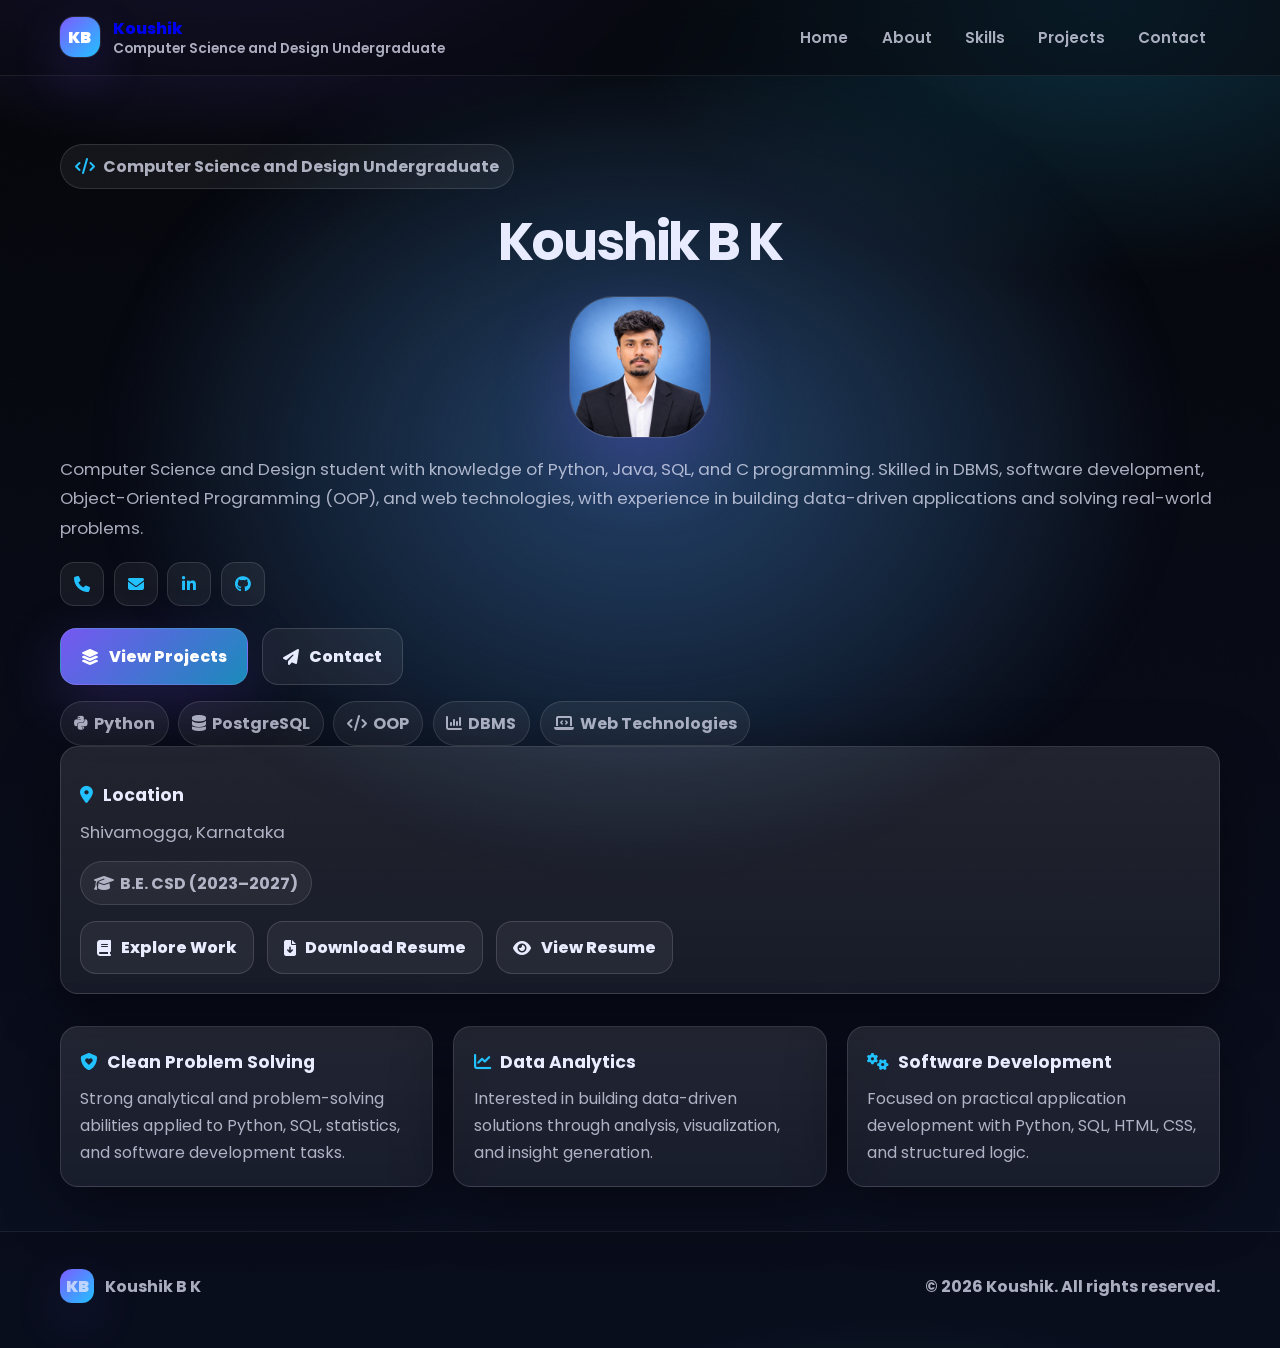
<file: index.html>
<!doctype html>
<html lang="en">
  <head>
    <meta charset="UTF-8" />
    <meta name="viewport" content="width=device-width, initial-scale=1.0" />
    <title>Koushik B K | Portfolio</title>
    <meta
      name="description"
      content="Koushik B K - Computer Science and Design undergraduate portfolio with projects, skills, and contact."
    />

    <!-- Font -->
    <link rel="preconnect" href="https://fonts.googleapis.com" />
    <link rel="preconnect" href="https://fonts.gstatic.com" crossorigin />
    <link href="https://fonts.googleapis.com/css2?family=Poppins:wght@300;400;500;600;700&display=swap" rel="stylesheet" />

    <!-- Icons -->
    <link
      rel="stylesheet"
      href="https://cdnjs.cloudflare.com/ajax/libs/font-awesome/6.5.0/css/all.min.css"
      referrerpolicy="no-referrer"
    />

    <link rel="stylesheet" href="./style.css" />
  </head>
  <body>
    <a class="skip-link" href="#content">Skip to content</a>

    <header class="site-header">
      <div class="container nav-inner">
        <a class="brand" href="./index.html" aria-label="Go to home">
          <span class="brand-mark" aria-hidden="true">KB</span>
          <span>
            <span class="brand-text">Koushik</span>
            <span class="brand-sub">Computer Science and Design Undergraduate</span>
          </span>
        </a>

        <button
          class="nav-toggle"
          type="button"
          aria-label="Toggle navigation"
          aria-controls="primary-nav"
          aria-expanded="false"
        >
          <span class="nav-toggle-bars" aria-hidden="true"></span>
        </button>

        <nav id="primary-nav" class="nav-links" aria-label="Primary navigation">
          <a class="nav-link" data-nav-link href="./index.html">Home</a>
          <a class="nav-link" data-nav-link href="./about.html">About</a>
          <a class="nav-link" data-nav-link href="./skills.html">Skills</a>
          <a class="nav-link" data-nav-link href="./projects.html">Projects</a>
          <a class="nav-link" data-nav-link href="./contact.html">Contact</a>
        </nav>
      </div>
    </header>

    <div class="page-transition" aria-hidden="true"></div>

    <main id="content">
      <!-- HOME SECTION -->
      <section class="container hero section" id="home">
        <div class="hero-copy">
          <div class="kicker reveal" data-reveal>
            <i class="fa-solid fa-code" aria-hidden="true"></i>
            Computer Science and Design Undergraduate
          </div>

          <h1 class="reveal" data-reveal style="text-align:center;">Koushik B K</h1>

          <div class="profile-pic reveal" data-reveal aria-hidden="true" style="width:140px; height:140px; margin: 1rem auto 1.1rem;">
            <img src="./profile.jpg" alt="Koushik B K" />
          </div>

          <p class="reveal" data-reveal>
            Computer Science and Design student with knowledge of Python, Java, SQL, and C programming. Skilled in DBMS, software development, Object-Oriented Programming (OOP), and web technologies, with experience in building data-driven applications and solving real-world problems.
          </p>

          <div class="icon-links reveal" data-reveal aria-label="Contact icons">
            <a class="icon-link" href="tel:+919902330552" aria-label="Phone">
              <i class="fa-solid fa-phone" aria-hidden="true"></i>
            </a>
            <a class="icon-link" href="mailto:koushikushi2005@gmail.com" aria-label="Email">
              <i class="fa-solid fa-envelope" aria-hidden="true"></i>
            </a>
            <a class="icon-link" href="https://www.linkedin.com/in/koushik-b-k-b436762b8/" target="_blank" rel="noreferrer" aria-label="LinkedIn">
              <i class="fa-brands fa-linkedin-in" aria-hidden="true"></i>
            </a>
            <a class="icon-link" href="https://github.com/koushikushi2005-sys" target="_blank" rel="noreferrer" aria-label="GitHub">
              <i class="fa-brands fa-github" aria-hidden="true"></i>
            </a>
          </div>

          <div class="hero-actions reveal" data-reveal>
            <a class="btn btn-primary" href="./projects.html" role="button">
              <i class="fa-solid fa-layer-group" aria-hidden="true"></i>
              View Projects
            </a>
            <a class="btn btn-ghost" href="./contact.html" role="button">
              <i class="fa-solid fa-paper-plane" aria-hidden="true"></i>
              Contact
            </a>
          </div>

          <div class="chips reveal" data-reveal aria-label="Highlights">
            <span class="chip"><i class="fa-brands fa-python" aria-hidden="true"></i>&nbsp; Python</span>
            <span class="chip"><i class="fa-solid fa-database" aria-hidden="true"></i>&nbsp; PostgreSQL</span>
            <span class="chip"><i class="fa-solid fa-code" aria-hidden="true"></i>&nbsp; OOP</span>
            <span class="chip"><i class="fa-solid fa-chart-column" aria-hidden="true"></i>&nbsp; DBMS</span>
            <span class="chip"><i class="fa-solid fa-laptop-code" aria-hidden="true"></i>&nbsp; Web Technologies</span>
          </div>
        </div>

        <aside class="profile reveal" data-reveal aria-label="Profile card">
          <div class="glass card">
            <div style="margin-top: 1rem;">
              <h3 style="margin:.2rem 0 .6rem; display:flex; align-items:center; gap:.6rem;">
                <i class="fa-solid fa-location-dot" aria-hidden="true"></i>
                Location
              </h3>
              <p>Shivamogga, Karnataka</p>

              <div class="chips" style="margin-top: .9rem;">
                <span class="chip"><i class="fa-solid fa-graduation-cap" aria-hidden="true"></i>&nbsp; B.E. CSD (2023–2027)</span>
              </div>

              <div style="margin-top: 1rem; display:flex; gap:.8rem; flex-wrap:wrap;">
                <a class="btn btn-ghost" href="./projects.html" role="button" style="padding:.8rem 1rem;">
                  <i class="fa-solid fa-book" aria-hidden="true"></i>
                  Explore Work
                </a>
                <a class="btn btn-ghost" href="./Koushik_updated Resume.pdf" download role="button" style="padding:.8rem 1rem;">
                  <i class="fa-solid fa-file-arrow-down" aria-hidden="true"></i>
                  Download Resume
                </a>
                <a class="btn btn-ghost" href="./Koushik_updated Resume.pdf" target="_blank" rel="noreferrer" role="button" style="padding:.8rem 1rem;">
                  <i class="fa-solid fa-eye" aria-hidden="true"></i>
                  View Resume
                </a>
              </div>
            </div>
          </div>
        </aside>
      </section>

      <section class="container section reveal" data-reveal>
        <div class="grid-3">
          <article class="glass card">
            <h3>
              <i class="fa-solid fa-shield-heart" aria-hidden="true"></i>
              Clean Problem Solving
            </h3>
            <p>Strong analytical and problem-solving abilities applied to Python, SQL, statistics, and software development tasks.</p>
          </article>

          <article class="glass card">
            <h3>
              <i class="fa-solid fa-chart-line" aria-hidden="true"></i>
              Data Analytics
            </h3>
            <p>Interested in building data-driven solutions through analysis, visualization, and insight generation.</p>
          </article>

          <article class="glass card">
            <h3>
              <i class="fa-solid fa-gears" aria-hidden="true"></i>
              Software Development
            </h3>
            <p>Focused on practical application development with Python, SQL, HTML, CSS, and structured logic.</p>
          </article>
        </div>
      </section>
    </main>

    <footer>
      <div class="container footer-inner">
        <div class="footer-brand">
          <span class="mini-mark" aria-hidden="true">KB</span>
          <span>Koushik B K</span>
        </div>
        <span>© <span id="year"></span> Koushik. All rights reserved.</span>
      </div>
    </footer>

    <div id="toast" class="toast" role="status" aria-live="polite"></div>
    <script src="./script.js"></script>
  </body>
</html>
</file>
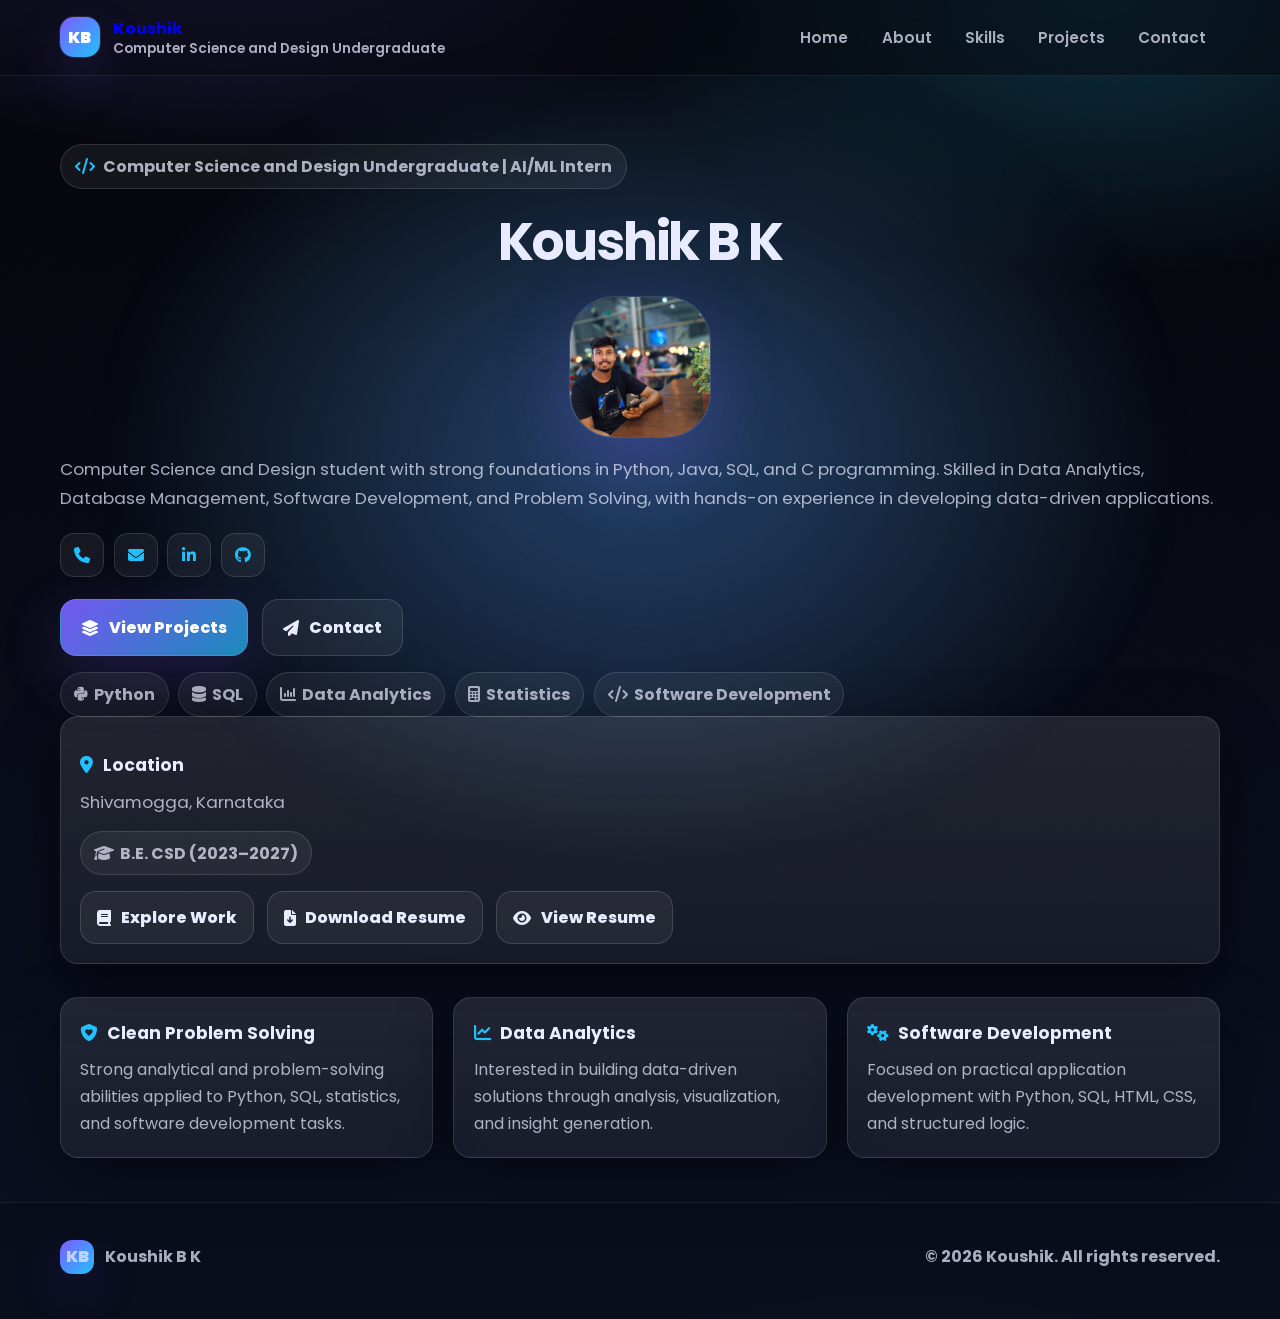
<file: new placement/index.html>
<!doctype html>
<html lang="en">
  <head>
    <meta charset="UTF-8" />
    <meta name="viewport" content="width=device-width, initial-scale=1.0" />
    <title>Koushik B K | Portfolio</title>
    <meta
      name="description"
      content="Koushik B K - Computer Science and Design undergraduate portfolio with projects, skills, and contact."
    />

    <!-- Font -->
    <link rel="preconnect" href="https://fonts.googleapis.com" />
    <link rel="preconnect" href="https://fonts.gstatic.com" crossorigin />
    <link href="https://fonts.googleapis.com/css2?family=Poppins:wght@300;400;500;600;700&display=swap" rel="stylesheet" />

    <!-- Icons -->
    <link
      rel="stylesheet"
      href="https://cdnjs.cloudflare.com/ajax/libs/font-awesome/6.5.0/css/all.min.css"
      referrerpolicy="no-referrer"
    />

    <link rel="stylesheet" href="./style.css" />
  </head>
  <body>
    <a class="skip-link" href="#content">Skip to content</a>

    <header class="site-header">
      <div class="container nav-inner">
        <a class="brand" href="./index.html" aria-label="Go to home">
          <span class="brand-mark" aria-hidden="true">KB</span>
          <span>
            <span class="brand-text">Koushik</span>
            <span class="brand-sub">Computer Science and Design Undergraduate</span>
          </span>
        </a>

        <button
          class="nav-toggle"
          type="button"
          aria-label="Toggle navigation"
          aria-controls="primary-nav"
          aria-expanded="false"
        >
          <span class="nav-toggle-bars" aria-hidden="true"></span>
        </button>

        <nav id="primary-nav" class="nav-links" aria-label="Primary navigation">
          <a class="nav-link" data-nav-link href="./index.html">Home</a>
          <a class="nav-link" data-nav-link href="./about.html">About</a>
          <a class="nav-link" data-nav-link href="./skills.html">Skills</a>
          <a class="nav-link" data-nav-link href="./projects.html">Projects</a>
          <a class="nav-link" data-nav-link href="./contact.html">Contact</a>
        </nav>
      </div>
    </header>

    <div class="page-transition" aria-hidden="true"></div>

    <main id="content">
      <!-- HOME SECTION -->
      <section class="container hero section" id="home">
        <div class="hero-copy">
          <div class="kicker reveal" data-reveal>
            <i class="fa-solid fa-code" aria-hidden="true"></i>
            Computer Science and Design Undergraduate | AI/ML Intern
          </div>

          <h1 class="reveal" data-reveal style="text-align:center;">Koushik B K</h1>

          <div class="profile-pic reveal" data-reveal aria-hidden="true" style="width:140px; height:140px; margin: 1rem auto 1.1rem;">
            <img src="./profile.jpg" alt="Koushik B K" />
          </div>

          <p class="reveal" data-reveal>
            Computer Science and Design student with strong foundations in Python, Java, SQL, and C programming. Skilled in Data Analytics, Database Management, Software Development, and Problem Solving, with hands-on experience in developing data-driven applications.
          </p>

          <div class="icon-links reveal" data-reveal aria-label="Contact icons">
            <a class="icon-link" href="tel:+919902330552" aria-label="Phone">
              <i class="fa-solid fa-phone" aria-hidden="true"></i>
            </a>
            <a class="icon-link" href="mailto:koushikushi2005@gmail.com" aria-label="Email">
              <i class="fa-solid fa-envelope" aria-hidden="true"></i>
            </a>
            <a class="icon-link" href="https://www.linkedin.com/in/koushik-b-k-b436762b8/" target="_blank" rel="noreferrer" aria-label="LinkedIn">
              <i class="fa-brands fa-linkedin-in" aria-hidden="true"></i>
            </a>
            <a class="icon-link" href="https://github.com/koushikushi2005-sys" target="_blank" rel="noreferrer" aria-label="GitHub">
              <i class="fa-brands fa-github" aria-hidden="true"></i>
            </a>
          </div>

          <div class="hero-actions reveal" data-reveal>
            <a class="btn btn-primary" href="./projects.html" role="button">
              <i class="fa-solid fa-layer-group" aria-hidden="true"></i>
              View Projects
            </a>
            <a class="btn btn-ghost" href="./contact.html" role="button">
              <i class="fa-solid fa-paper-plane" aria-hidden="true"></i>
              Contact
            </a>
          </div>

          <div class="chips reveal" data-reveal aria-label="Highlights">
            <span class="chip"><i class="fa-brands fa-python" aria-hidden="true"></i>&nbsp; Python</span>
            <span class="chip"><i class="fa-solid fa-database" aria-hidden="true"></i>&nbsp; SQL</span>
            <span class="chip"><i class="fa-solid fa-chart-column" aria-hidden="true"></i>&nbsp; Data Analytics</span>
            <span class="chip"><i class="fa-solid fa-calculator" aria-hidden="true"></i>&nbsp; Statistics</span>
            <span class="chip"><i class="fa-solid fa-code" aria-hidden="true"></i>&nbsp; Software Development</span>
          </div>
        </div>

        <aside class="profile reveal" data-reveal aria-label="Profile card">
          <div class="glass card">
            <div style="margin-top: 1rem;">
              <h3 style="margin:.2rem 0 .6rem; display:flex; align-items:center; gap:.6rem;">
                <i class="fa-solid fa-location-dot" aria-hidden="true"></i>
                Location
              </h3>
              <p>Shivamogga, Karnataka</p>

              <div class="chips" style="margin-top: .9rem;">
                <span class="chip"><i class="fa-solid fa-graduation-cap" aria-hidden="true"></i>&nbsp; B.E. CSD (2023–2027)</span>
              </div>

              <div style="margin-top: 1rem; display:flex; gap:.8rem; flex-wrap:wrap;">
                <a class="btn btn-ghost" href="./projects.html" role="button" style="padding:.8rem 1rem;">
                  <i class="fa-solid fa-book" aria-hidden="true"></i>
                  Explore Work
                </a>
                <a class="btn btn-ghost" href="./Koushik CSD Resume.pdf" download role="button" style="padding:.8rem 1rem;">
                  <i class="fa-solid fa-file-arrow-down" aria-hidden="true"></i>
                  Download Resume
                </a>
                <a class="btn btn-ghost" href="./Koushik CSD Resume.pdf" target="_blank" rel="noreferrer" role="button" style="padding:.8rem 1rem;">
                  <i class="fa-solid fa-eye" aria-hidden="true"></i>
                  View Resume
                </a>
              </div>
            </div>
          </div>
        </aside>
      </section>

      <section class="container section reveal" data-reveal>
        <div class="grid-3">
          <article class="glass card">
            <h3>
              <i class="fa-solid fa-shield-heart" aria-hidden="true"></i>
              Clean Problem Solving
            </h3>
            <p>Strong analytical and problem-solving abilities applied to Python, SQL, statistics, and software development tasks.</p>
          </article>

          <article class="glass card">
            <h3>
              <i class="fa-solid fa-chart-line" aria-hidden="true"></i>
              Data Analytics
            </h3>
            <p>Interested in building data-driven solutions through analysis, visualization, and insight generation.</p>
          </article>

          <article class="glass card">
            <h3>
              <i class="fa-solid fa-gears" aria-hidden="true"></i>
              Software Development
            </h3>
            <p>Focused on practical application development with Python, SQL, HTML, CSS, and structured logic.</p>
          </article>
        </div>
      </section>
    </main>

    <footer>
      <div class="container footer-inner">
        <div class="footer-brand">
          <span class="mini-mark" aria-hidden="true">KB</span>
          <span>Koushik B K</span>
        </div>
        <span>© <span id="year"></span> Koushik. All rights reserved.</span>
      </div>
    </footer>

    <div id="toast" class="toast" role="status" aria-live="polite"></div>
    <script src="./script.js"></script>
  </body>
</html>
</file>
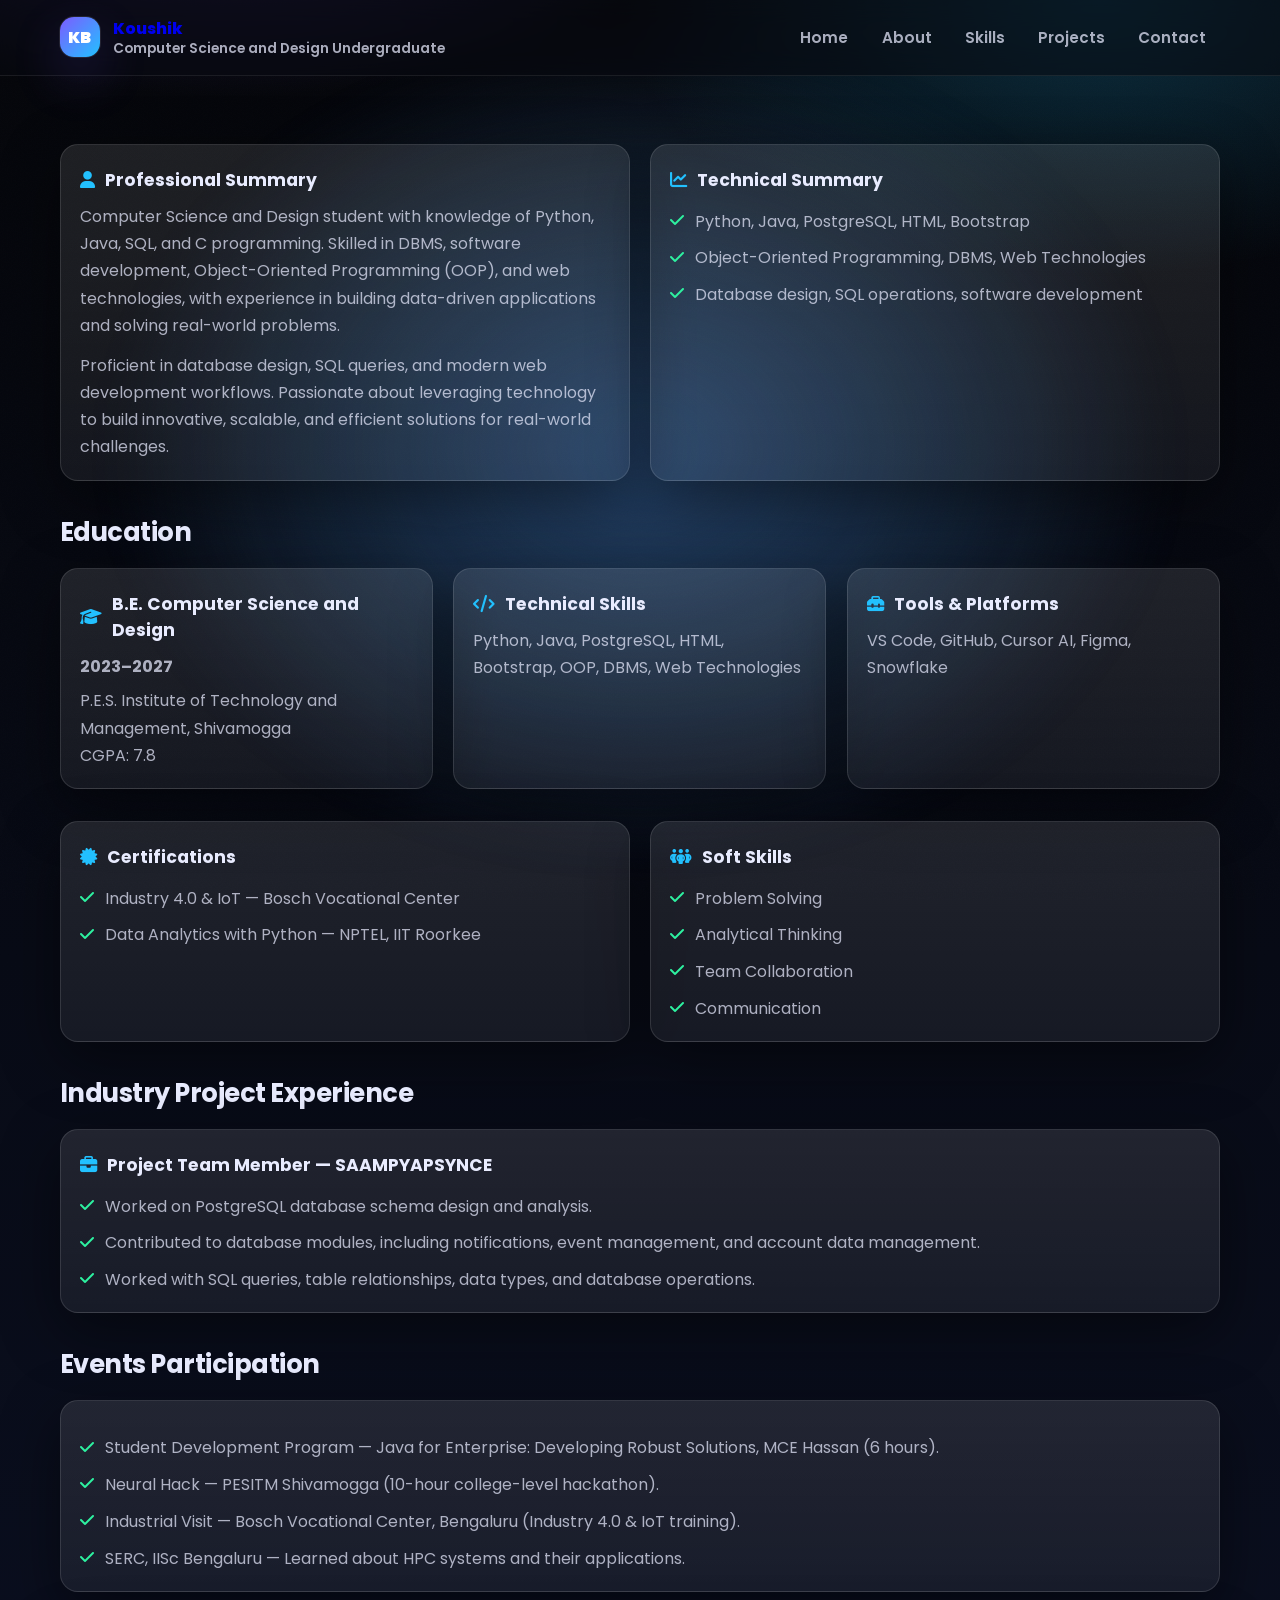
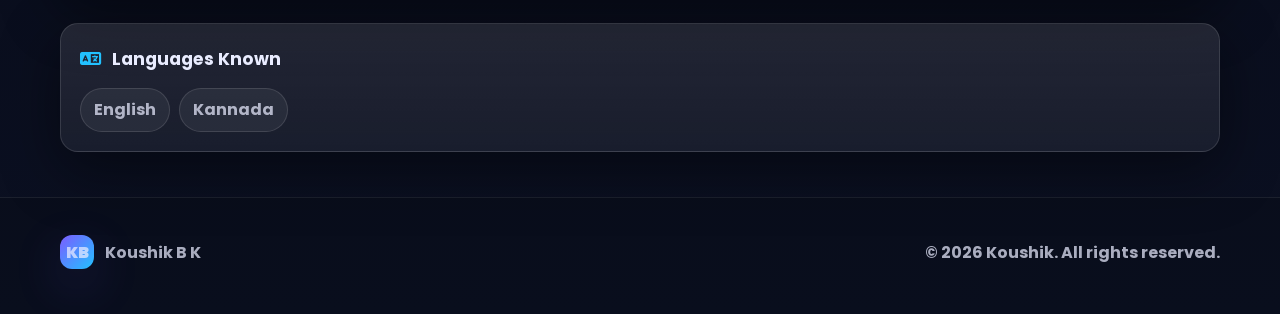
<file: about.html>
<!doctype html>
<html lang="en">
  <head>
    <meta charset="UTF-8" />
    <meta name="viewport" content="width=device-width, initial-scale=1.0" />
    <title>About | Koushik B K</title>
    <meta
      name="description"
      content="About Koushik B K - professional summary, education, certifications, internship experience, and achievements."
    />

    <!-- Font -->
    <link rel="preconnect" href="https://fonts.googleapis.com" />
    <link rel="preconnect" href="https://fonts.gstatic.com" crossorigin />
    <link href="https://fonts.googleapis.com/css2?family=Poppins:wght@300;400;500;600;700&display=swap" rel="stylesheet" />

    <!-- Icons -->
    <link
      rel="stylesheet"
      href="https://cdnjs.cloudflare.com/ajax/libs/font-awesome/6.5.0/css/all.min.css"
      referrerpolicy="no-referrer"
    />

    <link rel="stylesheet" href="./style.css" />
  </head>
  <body>
    <a class="skip-link" href="#content">Skip to content</a>

    <header class="site-header">
      <div class="container nav-inner">
        <a class="brand" href="./index.html" aria-label="Go to home">
          <span class="brand-mark" aria-hidden="true">KB</span>
          <span>
            <span class="brand-text">Koushik</span>
            <span class="brand-sub">Computer Science and Design Undergraduate</span>
          </span>
        </a>

        <button
          class="nav-toggle"
          type="button"
          aria-label="Toggle navigation"
          aria-controls="primary-nav"
          aria-expanded="false"
        >
          <span class="nav-toggle-bars" aria-hidden="true"></span>
        </button>

        <nav id="primary-nav" class="nav-links" aria-label="Primary navigation">
          <a class="nav-link" data-nav-link href="./index.html">Home</a>
          <a class="nav-link" data-nav-link href="./about.html">About</a>
          <a class="nav-link" data-nav-link href="./skills.html">Skills</a>
          <a class="nav-link" data-nav-link href="./projects.html">Projects</a>
          <a class="nav-link" data-nav-link href="./contact.html">Contact</a>
        </nav>
      </div>
    </header>

    <div class="page-transition" aria-hidden="true"></div>

    <main id="content">
      <section class="container section reveal" data-reveal>
        <div class="grid-2">
          <article class="glass card reveal" data-reveal>
            <h3><i class="fa-solid fa-user" aria-hidden="true"></i>Professional Summary</h3>
            <p>
              Computer Science and Design student with knowledge of Python, Java, SQL, and C programming. Skilled in DBMS, software development, Object-Oriented Programming (OOP), and web technologies, with experience in building data-driven applications and solving real-world problems.
            </p>
            <p style="margin-top: .8rem;">
              Proficient in database design, SQL queries, and modern web development workflows. Passionate about leveraging technology to build innovative, scalable, and efficient solutions for real-world challenges.
            </p>
          </article>

          <article class="glass card reveal" data-reveal>
            <h3><i class="fa-solid fa-chart-line" aria-hidden="true"></i>Technical Summary</h3>
            <ul class="list" style="margin-top: .95rem;">
              <li><i class="fa-solid fa-check" aria-hidden="true"></i>Python, Java, PostgreSQL, HTML, Bootstrap</li>
              <li><i class="fa-solid fa-check" aria-hidden="true"></i>Object-Oriented Programming, DBMS, Web Technologies</li>
              <li><i class="fa-solid fa-check" aria-hidden="true"></i>Database design, SQL operations, software development</li>
            </ul>
          </article>
        </div>
      </section>

      <section class="container section reveal" data-reveal>
        <h2 style="margin:0 0 1rem; font-size:1.6rem; letter-spacing:-.02em;">Education</h2>
        <div class="grid-3">
          <article class="glass card reveal" data-reveal>
            <h3><i class="fa-solid fa-graduation-cap" aria-hidden="true"></i>B.E. Computer Science and Design</h3>
            <p><strong>2023–2027</strong></p>
            <p style="margin-top:.45rem;">P.E.S. Institute of Technology and Management, Shivamogga<br>CGPA: 7.8</p>
          </article>
          <article class="glass card reveal" data-reveal>
            <h3><i class="fa-solid fa-code" aria-hidden="true"></i>Technical Skills</h3>
            <p>Python, Java, PostgreSQL, HTML, Bootstrap, OOP, DBMS, Web Technologies</p>
          </article>
          <article class="glass card reveal" data-reveal>
            <h3><i class="fa-solid fa-toolbox" aria-hidden="true"></i>Tools & Platforms</h3>
            <p>VS Code, GitHub, Cursor AI, Figma, Snowflake</p>
          </article>
        </div>
      </section>

      <section class="container section reveal" data-reveal>
        <div class="grid-2">
          <article class="glass card reveal" data-reveal>
            <h3><i class="fa-solid fa-certificate" aria-hidden="true"></i>Certifications</h3>
            <ul class="list" style="margin-top: .95rem;">
              <li><i class="fa-solid fa-check" aria-hidden="true"></i>Industry 4.0 & IoT — Bosch Vocational Center</li>
              <li><i class="fa-solid fa-check" aria-hidden="true"></i>Data Analytics with Python — NPTEL, IIT Roorkee</li>
            </ul>
          </article>

          <article class="glass card reveal" data-reveal>
            <h3><i class="fa-solid fa-people-group" aria-hidden="true"></i>Soft Skills</h3>
            <ul class="list" style="margin-top: .95rem;">
              <li><i class="fa-solid fa-check" aria-hidden="true"></i>Problem Solving</li>
              <li><i class="fa-solid fa-check" aria-hidden="true"></i>Analytical Thinking</li>
              <li><i class="fa-solid fa-check" aria-hidden="true"></i>Team Collaboration</li>
              <li><i class="fa-solid fa-check" aria-hidden="true"></i>Communication</li>
            </ul>
          </article>
        </div>
      </section>

      <section class="container section reveal" data-reveal>
        <h2 style="margin:0 0 1rem; font-size:1.6rem; letter-spacing:-.02em;">Industry Project Experience</h2>
        <article class="glass card reveal" data-reveal>
          <h3><i class="fa-solid fa-briefcase" aria-hidden="true"></i>Project Team Member — SAAMPYAPSYNCE</h3>
          <ul class="list" style="margin-top: .95rem;">
            <li><i class="fa-solid fa-check" aria-hidden="true"></i>Worked on PostgreSQL database schema design and analysis.</li>
            <li><i class="fa-solid fa-check" aria-hidden="true"></i>Contributed to database modules, including notifications, event management, and account data management.</li>
            <li><i class="fa-solid fa-check" aria-hidden="true"></i>Worked with SQL queries, table relationships, data types, and database operations.</li>
          </ul>
        </article>
      </section>

      <section class="container section reveal" data-reveal>
        <h2 style="margin:0 0 1rem; font-size:1.6rem; letter-spacing:-.02em;">Events Participation</h2>
        <article class="glass card reveal" data-reveal>
          <ul class="list" style="margin-top: .95rem;">
            <li><i class="fa-solid fa-check" aria-hidden="true"></i>Student Development Program — Java for Enterprise: Developing Robust Solutions, MCE Hassan (6 hours).</li>
            <li><i class="fa-solid fa-check" aria-hidden="true"></i>Neural Hack — PESITM Shivamogga (10-hour college-level hackathon).</li>
            <li><i class="fa-solid fa-check" aria-hidden="true"></i>Industrial Visit — Bosch Vocational Center, Bengaluru (Industry 4.0 &amp; IoT training).</li>
            <li><i class="fa-solid fa-check" aria-hidden="true"></i>SERC, IISc Bengaluru — Learned about HPC systems and their applications.</li>
          </ul>
        </article>
      </section>

      <section class="container section reveal" data-reveal>
        <article class="glass card reveal" data-reveal>
          <h3><i class="fa-solid fa-language" aria-hidden="true"></i>Languages Known</h3>
          <div class="chips" style="margin-top: .95rem;">
            <span class="chip">English</span>
            <span class="chip">Kannada</span>
          </div>
        </article>
      </section>
    </main>

    <footer>
      <div class="container footer-inner">
        <div class="footer-brand">
          <span class="mini-mark" aria-hidden="true">KB</span>
          <span>Koushik B K</span>
        </div>
        <span>© <span id="year"></span> Koushik. All rights reserved.</span>
      </div>
    </footer>

    <div id="toast" class="toast" role="status" aria-live="polite"></div>
    <script src="./script.js"></script>
  </body>
</html>
</file>
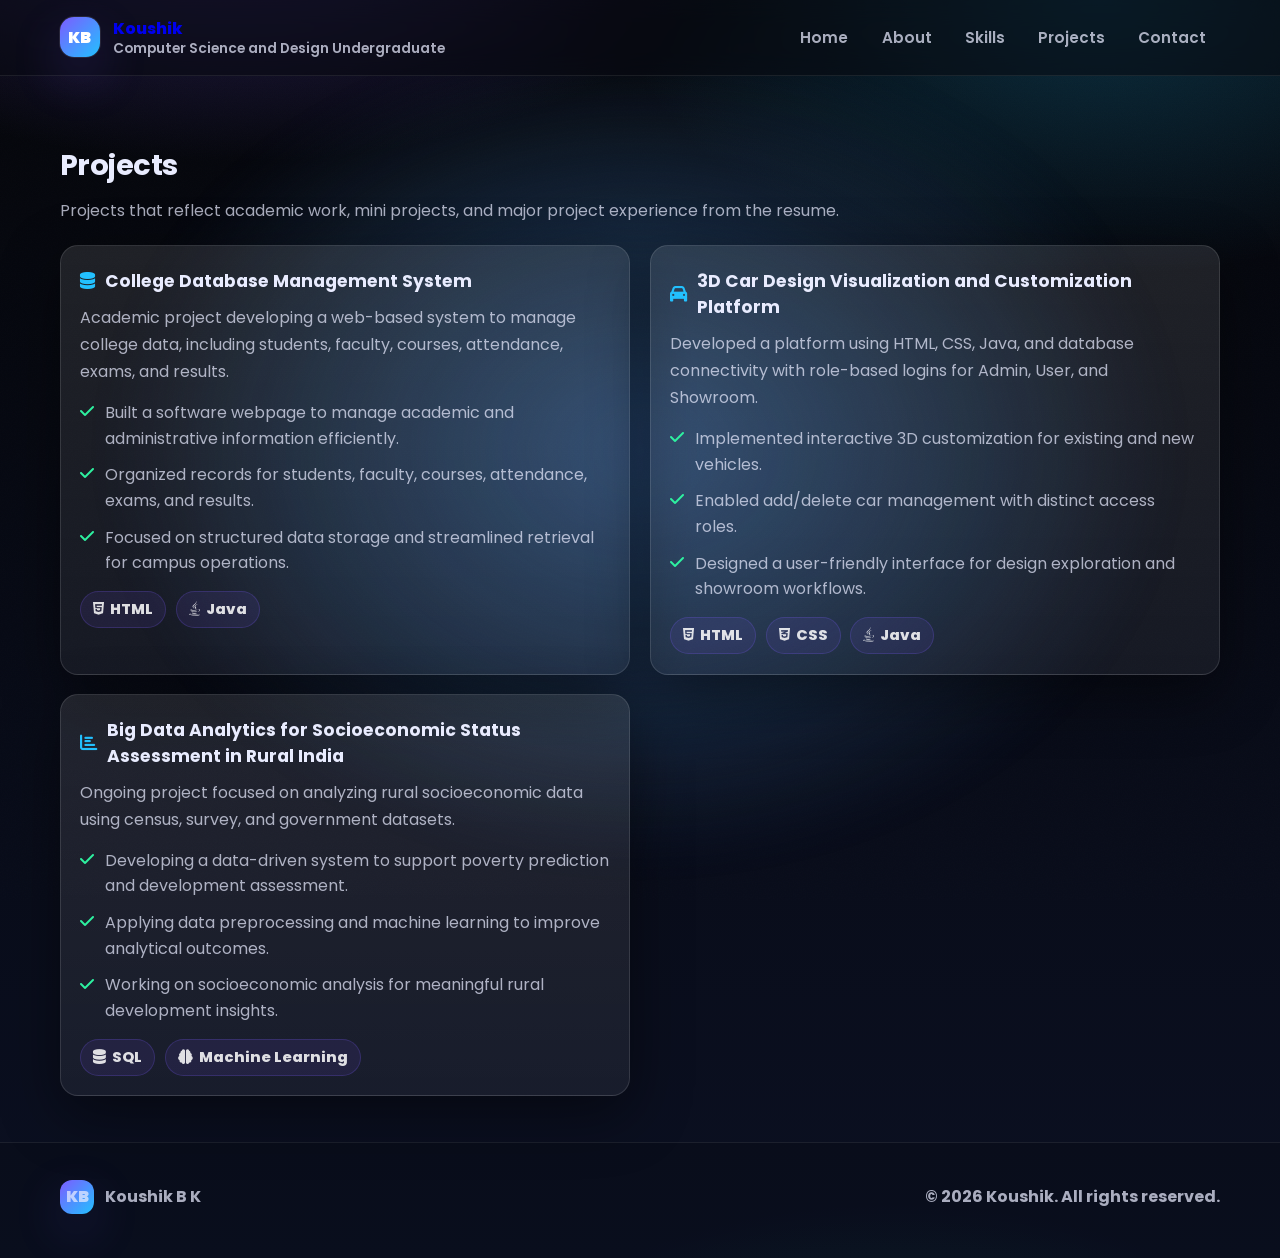
<file: projects.html>
<!doctype html>
<html lang="en">
  <head>
    <meta charset="UTF-8" />
    <meta name="viewport" content="width=device-width, initial-scale=1.0" />
    <title>Projects | Koushik B K</title>
    <meta name="description" content="Portfolio projects - database systems, 3D design, and analytics." />

    <!-- Font -->
    <link rel="preconnect" href="https://fonts.googleapis.com" />
    <link rel="preconnect" href="https://fonts.gstatic.com" crossorigin />
    <link href="https://fonts.googleapis.com/css2?family=Poppins:wght@300;400;500;600;700&display=swap" rel="stylesheet" />

    <!-- Icons -->
    <link
      rel="stylesheet"
      href="https://cdnjs.cloudflare.com/ajax/libs/font-awesome/6.5.0/css/all.min.css"
      referrerpolicy="no-referrer"
    />

    <link rel="stylesheet" href="./style.css" />
  </head>
  <body>
    <a class="skip-link" href="#content">Skip to content</a>

    <header class="site-header">
      <div class="container nav-inner">
        <a class="brand" href="./index.html" aria-label="Go to home">
          <span class="brand-mark" aria-hidden="true">KB</span>
          <span>
            <span class="brand-text">Koushik</span>
            <span class="brand-sub">Computer Science and Design Undergraduate</span>
          </span>
        </a>

        <button
          class="nav-toggle"
          type="button"
          aria-label="Toggle navigation"
          aria-controls="primary-nav"
          aria-expanded="false"
        >
          <span class="nav-toggle-bars" aria-hidden="true"></span>
        </button>

        <nav id="primary-nav" class="nav-links" aria-label="Primary navigation">
          <a class="nav-link" data-nav-link href="./index.html">Home</a>
          <a class="nav-link" data-nav-link href="./about.html">About</a>
          <a class="nav-link" data-nav-link href="./skills.html">Skills</a>
          <a class="nav-link" data-nav-link href="./projects.html">Projects</a>
          <a class="nav-link" data-nav-link href="./contact.html">Contact</a>
        </nav>
      </div>
    </header>

    <div class="page-transition" aria-hidden="true"></div>

    <main id="content">
      <section class="container section reveal" data-reveal>
        <div style="margin-bottom: 1.3rem;">
          <h2 style="margin:0; font-size:1.8rem; letter-spacing:-.02em;">Projects</h2>
          <p style="margin:.6rem 0 0; color: var(--muted); line-height:1.7;">
            Projects that reflect academic work, mini projects, and major project experience from the resume.
          </p>
        </div>

        <div class="grid-2">
          <article class="glass card reveal" data-reveal>
            <h3><i class="fa-solid fa-database" aria-hidden="true"></i>College Database Management System</h3>
            <p style="margin-bottom:.9rem;">
              Academic project developing a web-based system to manage college data, including students, faculty, courses, attendance, exams, and results.
            </p>
            <ul class="list">
              <li><i class="fa-solid fa-check" aria-hidden="true"></i>Built a software webpage to manage academic and administrative information efficiently.</li>
              <li><i class="fa-solid fa-check" aria-hidden="true"></i>Organized records for students, faculty, courses, attendance, exams, and results.</li>
              <li><i class="fa-solid fa-check" aria-hidden="true"></i>Focused on structured data storage and streamlined retrieval for campus operations.</li>
            </ul>
            <div class="project-meta">
              <span class="tech"><i class="fa-brands fa-html5" aria-hidden="true"></i>&nbsp; HTML</span>
              <span class="tech"><i class="fa-brands fa-java" aria-hidden="true"></i>&nbsp; Java</span>
            </div>
          </article>

          <article class="glass card reveal" data-reveal>
            <h3><i class="fa-solid fa-car" aria-hidden="true"></i>3D Car Design Visualization and Customization Platform</h3>
            <p style="margin-bottom:.9rem;">
              Developed a platform using HTML, CSS, Java, and database connectivity with role-based logins for Admin, User, and Showroom.
            </p>
            <ul class="list">
              <li><i class="fa-solid fa-check" aria-hidden="true"></i>Implemented interactive 3D customization for existing and new vehicles.</li>
              <li><i class="fa-solid fa-check" aria-hidden="true"></i>Enabled add/delete car management with distinct access roles.</li>
              <li><i class="fa-solid fa-check" aria-hidden="true"></i>Designed a user-friendly interface for design exploration and showroom workflows.</li>
            </ul>
            <div class="project-meta">
              <span class="tech"><i class="fa-brands fa-html5" aria-hidden="true"></i>&nbsp; HTML</span>
              <span class="tech"><i class="fa-brands fa-css3-alt" aria-hidden="true"></i>&nbsp; CSS</span>
              <span class="tech"><i class="fa-brands fa-java" aria-hidden="true"></i>&nbsp; Java</span>
            </div>
          </article>

          <article class="glass card reveal" data-reveal>
            <h3><i class="fa-solid fa-chart-bar" aria-hidden="true"></i>Big Data Analytics for Socioeconomic Status Assessment in Rural India</h3>
            <p style="margin-bottom:.9rem;">
              Ongoing project focused on analyzing rural socioeconomic data using census, survey, and government datasets.
            </p>
            <ul class="list">
              <li><i class="fa-solid fa-check" aria-hidden="true"></i>Developing a data-driven system to support poverty prediction and development assessment.</li>
              <li><i class="fa-solid fa-check" aria-hidden="true"></i>Applying data preprocessing and machine learning to improve analytical outcomes.</li>
              <li><i class="fa-solid fa-check" aria-hidden="true"></i>Working on socioeconomic analysis for meaningful rural development insights.</li>
            </ul>
            <div class="project-meta">
              <span class="tech"><i class="fa-solid fa-database" aria-hidden="true"></i>&nbsp; SQL</span>
              <span class="tech"><i class="fa-solid fa-brain" aria-hidden="true"></i>&nbsp; Machine Learning</span>
            </div>
          </article>
        </div>
      </section>
    </main>

    <footer>
      <div class="container footer-inner">
        <div class="footer-brand">
          <span class="mini-mark" aria-hidden="true">KB</span>
          <span>Koushik B K</span>
        </div>
        <span>© <span id="year"></span> Koushik. All rights reserved.</span>
      </div>
    </footer>

    <div id="toast" class="toast" role="status" aria-live="polite"></div>
    <script src="./script.js"></script>
  </body>
</html>
</file>
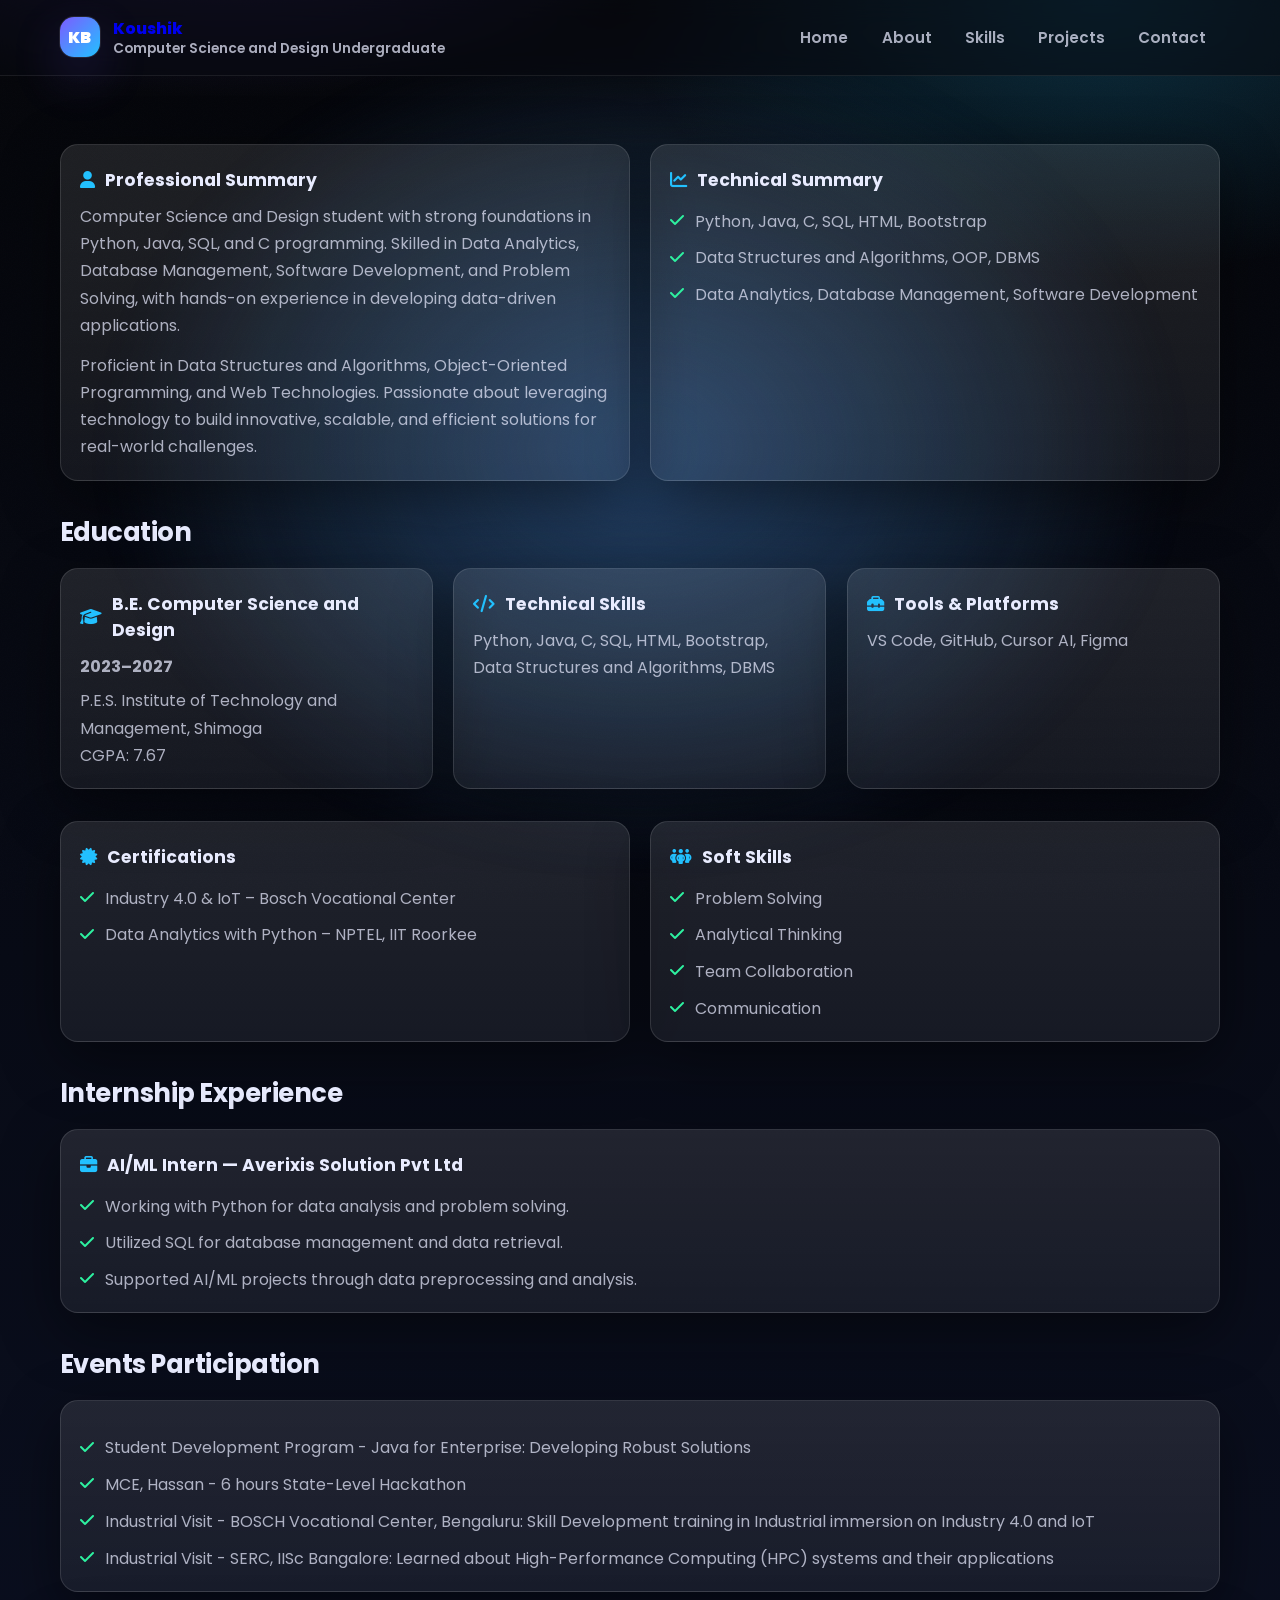
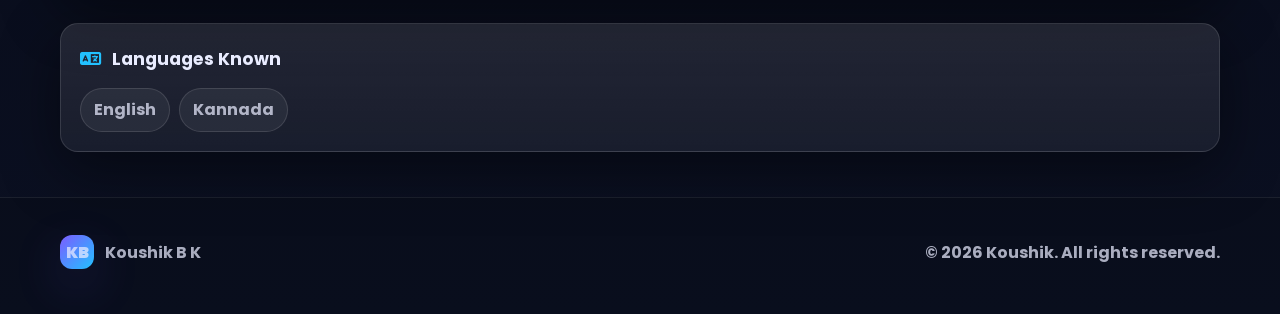
<file: new placement/about.html>
<!doctype html>
<html lang="en">
  <head>
    <meta charset="UTF-8" />
    <meta name="viewport" content="width=device-width, initial-scale=1.0" />
    <title>About | Koushik B K</title>
    <meta
      name="description"
      content="About Koushik B K - professional summary, education, certifications, internship experience, and achievements."
    />

    <!-- Font -->
    <link rel="preconnect" href="https://fonts.googleapis.com" />
    <link rel="preconnect" href="https://fonts.gstatic.com" crossorigin />
    <link href="https://fonts.googleapis.com/css2?family=Poppins:wght@300;400;500;600;700&display=swap" rel="stylesheet" />

    <!-- Icons -->
    <link
      rel="stylesheet"
      href="https://cdnjs.cloudflare.com/ajax/libs/font-awesome/6.5.0/css/all.min.css"
      referrerpolicy="no-referrer"
    />

    <link rel="stylesheet" href="./style.css" />
  </head>
  <body>
    <a class="skip-link" href="#content">Skip to content</a>

    <header class="site-header">
      <div class="container nav-inner">
        <a class="brand" href="./index.html" aria-label="Go to home">
          <span class="brand-mark" aria-hidden="true">KB</span>
          <span>
            <span class="brand-text">Koushik</span>
            <span class="brand-sub">Computer Science and Design Undergraduate</span>
          </span>
        </a>

        <button
          class="nav-toggle"
          type="button"
          aria-label="Toggle navigation"
          aria-controls="primary-nav"
          aria-expanded="false"
        >
          <span class="nav-toggle-bars" aria-hidden="true"></span>
        </button>

        <nav id="primary-nav" class="nav-links" aria-label="Primary navigation">
          <a class="nav-link" data-nav-link href="./index.html">Home</a>
          <a class="nav-link" data-nav-link href="./about.html">About</a>
          <a class="nav-link" data-nav-link href="./skills.html">Skills</a>
          <a class="nav-link" data-nav-link href="./projects.html">Projects</a>
          <a class="nav-link" data-nav-link href="./contact.html">Contact</a>
        </nav>
      </div>
    </header>

    <div class="page-transition" aria-hidden="true"></div>

    <main id="content">
      <section class="container section reveal" data-reveal>
        <div class="grid-2">
          <article class="glass card reveal" data-reveal>
            <h3><i class="fa-solid fa-user" aria-hidden="true"></i>Professional Summary</h3>
            <p>
              Computer Science and Design student with strong foundations in Python, Java, SQL, and C programming. Skilled in Data Analytics, Database Management, Software Development, and Problem Solving, with hands-on experience in developing data-driven applications.
            </p>
            <p style="margin-top: .8rem;">
              Proficient in Data Structures and Algorithms, Object-Oriented Programming, and Web Technologies. Passionate about leveraging technology to build innovative, scalable, and efficient solutions for real-world challenges.
            </p>
          </article>

          <article class="glass card reveal" data-reveal>
            <h3><i class="fa-solid fa-chart-line" aria-hidden="true"></i>Technical Summary</h3>
            <ul class="list" style="margin-top: .95rem;">
              <li><i class="fa-solid fa-check" aria-hidden="true"></i>Python, Java, C, SQL, HTML, Bootstrap</li>
              <li><i class="fa-solid fa-check" aria-hidden="true"></i>Data Structures and Algorithms, OOP, DBMS</li>
              <li><i class="fa-solid fa-check" aria-hidden="true"></i>Data Analytics, Database Management, Software Development</li>
            </ul>
          </article>
        </div>
      </section>

      <section class="container section reveal" data-reveal>
        <h2 style="margin:0 0 1rem; font-size:1.6rem; letter-spacing:-.02em;">Education</h2>
        <div class="grid-3">
          <article class="glass card reveal" data-reveal>
            <h3><i class="fa-solid fa-graduation-cap" aria-hidden="true"></i>B.E. Computer Science and Design</h3>
            <p><strong>2023–2027</strong></p>
            <p style="margin-top:.45rem;">P.E.S. Institute of Technology and Management, Shimoga<br>CGPA: 7.67</p>
          </article>
          <article class="glass card reveal" data-reveal>
            <h3><i class="fa-solid fa-code" aria-hidden="true"></i>Technical Skills</h3>
            <p>Python, Java, C, SQL, HTML, Bootstrap, Data Structures and Algorithms, DBMS</p>
          </article>
          <article class="glass card reveal" data-reveal>
            <h3><i class="fa-solid fa-toolbox" aria-hidden="true"></i>Tools & Platforms</h3>
            <p>VS Code, GitHub, Cursor AI, Figma</p>
          </article>
        </div>
      </section>

      <section class="container section reveal" data-reveal>
        <div class="grid-2">
          <article class="glass card reveal" data-reveal>
            <h3><i class="fa-solid fa-certificate" aria-hidden="true"></i>Certifications</h3>
            <ul class="list" style="margin-top: .95rem;">
              <li><i class="fa-solid fa-check" aria-hidden="true"></i>Industry 4.0 & IoT – Bosch Vocational Center</li>
              <li><i class="fa-solid fa-check" aria-hidden="true"></i>Data Analytics with Python – NPTEL, IIT Roorkee</li>
            </ul>
          </article>

          <article class="glass card reveal" data-reveal>
            <h3><i class="fa-solid fa-people-group" aria-hidden="true"></i>Soft Skills</h3>
            <ul class="list" style="margin-top: .95rem;">
              <li><i class="fa-solid fa-check" aria-hidden="true"></i>Problem Solving</li>
              <li><i class="fa-solid fa-check" aria-hidden="true"></i>Analytical Thinking</li>
              <li><i class="fa-solid fa-check" aria-hidden="true"></i>Team Collaboration</li>
              <li><i class="fa-solid fa-check" aria-hidden="true"></i>Communication</li>
            </ul>
          </article>
        </div>
      </section>

      <section class="container section reveal" data-reveal>
        <h2 style="margin:0 0 1rem; font-size:1.6rem; letter-spacing:-.02em;">Internship Experience</h2>
        <article class="glass card reveal" data-reveal>
          <h3><i class="fa-solid fa-briefcase" aria-hidden="true"></i>AI/ML Intern — Averixis Solution Pvt Ltd</h3>
          <ul class="list" style="margin-top: .95rem;">
            <li><i class="fa-solid fa-check" aria-hidden="true"></i>Working with Python for data analysis and problem solving.</li>
            <li><i class="fa-solid fa-check" aria-hidden="true"></i>Utilized SQL for database management and data retrieval.</li>
            <li><i class="fa-solid fa-check" aria-hidden="true"></i>Supported AI/ML projects through data preprocessing and analysis.</li>
          </ul>
        </article>
      </section>

      <section class="container section reveal" data-reveal>
        <h2 style="margin:0 0 1rem; font-size:1.6rem; letter-spacing:-.02em;">Events Participation</h2>
        <article class="glass card reveal" data-reveal>
          <ul class="list" style="margin-top: .95rem;">
            <li><i class="fa-solid fa-check" aria-hidden="true"></i>Student Development Program - Java for Enterprise: Developing Robust Solutions</li>
            <li><i class="fa-solid fa-check" aria-hidden="true"></i>MCE, Hassan - 6 hours State-Level Hackathon</li>
            <li><i class="fa-solid fa-check" aria-hidden="true"></i>Industrial Visit - BOSCH Vocational Center, Bengaluru: Skill Development training in Industrial immersion on Industry 4.0 and IoT</li>
            <li><i class="fa-solid fa-check" aria-hidden="true"></i>Industrial Visit - SERC, IISc Bangalore: Learned about High-Performance Computing (HPC) systems and their applications</li>
          </ul>
        </article>
      </section>

      <section class="container section reveal" data-reveal>
        <article class="glass card reveal" data-reveal>
          <h3><i class="fa-solid fa-language" aria-hidden="true"></i>Languages Known</h3>
          <div class="chips" style="margin-top: .95rem;">
            <span class="chip">English</span>
            <span class="chip">Kannada</span>
          </div>
        </article>
      </section>
    </main>

    <footer>
      <div class="container footer-inner">
        <div class="footer-brand">
          <span class="mini-mark" aria-hidden="true">KB</span>
          <span>Koushik B K</span>
        </div>
        <span>© <span id="year"></span> Koushik. All rights reserved.</span>
      </div>
    </footer>

    <div id="toast" class="toast" role="status" aria-live="polite"></div>
    <script src="./script.js"></script>
  </body>
</html>
</file>
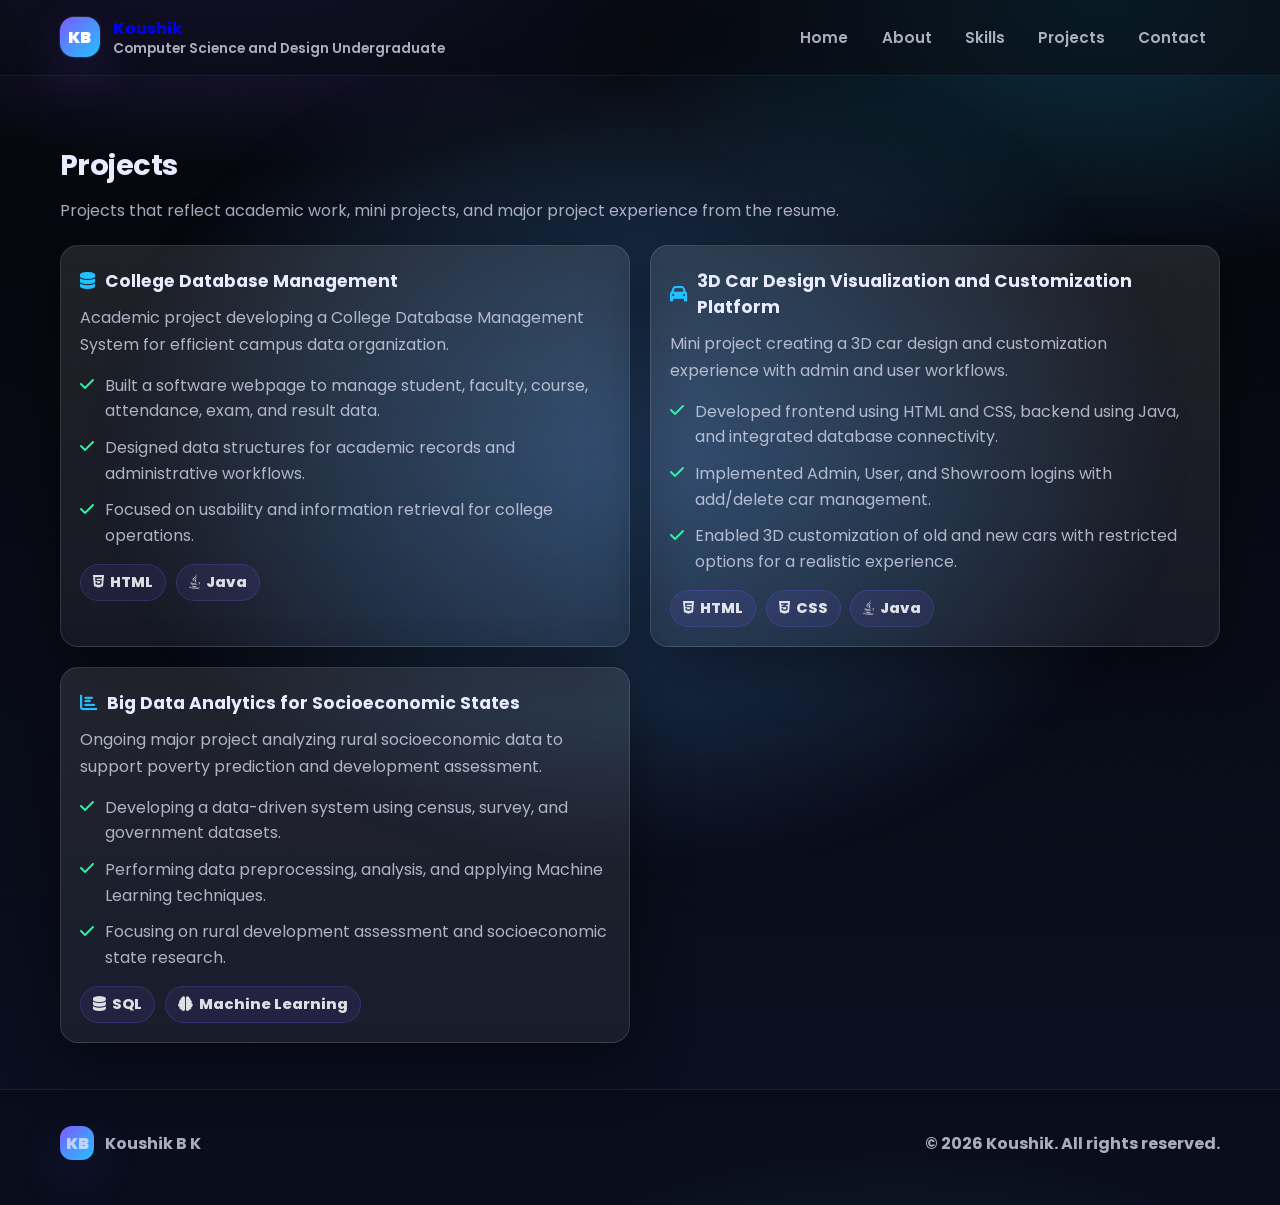
<file: new placement/projects.html>
<!doctype html>
<html lang="en">
  <head>
    <meta charset="UTF-8" />
    <meta name="viewport" content="width=device-width, initial-scale=1.0" />
    <title>Projects | Koushik B K</title>
    <meta name="description" content="Portfolio projects - database systems, 3D design, and analytics." />

    <!-- Font -->
    <link rel="preconnect" href="https://fonts.googleapis.com" />
    <link rel="preconnect" href="https://fonts.gstatic.com" crossorigin />
    <link href="https://fonts.googleapis.com/css2?family=Poppins:wght@300;400;500;600;700&display=swap" rel="stylesheet" />

    <!-- Icons -->
    <link
      rel="stylesheet"
      href="https://cdnjs.cloudflare.com/ajax/libs/font-awesome/6.5.0/css/all.min.css"
      referrerpolicy="no-referrer"
    />

    <link rel="stylesheet" href="./style.css" />
  </head>
  <body>
    <a class="skip-link" href="#content">Skip to content</a>

    <header class="site-header">
      <div class="container nav-inner">
        <a class="brand" href="./index.html" aria-label="Go to home">
          <span class="brand-mark" aria-hidden="true">KB</span>
          <span>
            <span class="brand-text">Koushik</span>
            <span class="brand-sub">Computer Science and Design Undergraduate</span>
          </span>
        </a>

        <button
          class="nav-toggle"
          type="button"
          aria-label="Toggle navigation"
          aria-controls="primary-nav"
          aria-expanded="false"
        >
          <span class="nav-toggle-bars" aria-hidden="true"></span>
        </button>

        <nav id="primary-nav" class="nav-links" aria-label="Primary navigation">
          <a class="nav-link" data-nav-link href="./index.html">Home</a>
          <a class="nav-link" data-nav-link href="./about.html">About</a>
          <a class="nav-link" data-nav-link href="./skills.html">Skills</a>
          <a class="nav-link" data-nav-link href="./projects.html">Projects</a>
          <a class="nav-link" data-nav-link href="./contact.html">Contact</a>
        </nav>
      </div>
    </header>

    <div class="page-transition" aria-hidden="true"></div>

    <main id="content">
      <section class="container section reveal" data-reveal>
        <div style="margin-bottom: 1.3rem;">
          <h2 style="margin:0; font-size:1.8rem; letter-spacing:-.02em;">Projects</h2>
          <p style="margin:.6rem 0 0; color: var(--muted); line-height:1.7;">
            Projects that reflect academic work, mini projects, and major project experience from the resume.
          </p>
        </div>

        <div class="grid-2">
          <article class="glass card reveal" data-reveal>
            <h3><i class="fa-solid fa-database" aria-hidden="true"></i>College Database Management</h3>
            <p style="margin-bottom:.9rem;">
              Academic project developing a College Database Management System for efficient campus data organization.
            </p>
            <ul class="list">
              <li><i class="fa-solid fa-check" aria-hidden="true"></i>Built a software webpage to manage student, faculty, course, attendance, exam, and result data.</li>
              <li><i class="fa-solid fa-check" aria-hidden="true"></i>Designed data structures for academic records and administrative workflows.</li>
              <li><i class="fa-solid fa-check" aria-hidden="true"></i>Focused on usability and information retrieval for college operations.</li>
            </ul>
            <div class="project-meta">
              <span class="tech"><i class="fa-brands fa-html5" aria-hidden="true"></i>&nbsp; HTML</span>
              <span class="tech"><i class="fa-brands fa-java" aria-hidden="true"></i>&nbsp; Java</span>
            </div>
          </article>

          <article class="glass card reveal" data-reveal>
            <h3><i class="fa-solid fa-car" aria-hidden="true"></i>3D Car Design Visualization and Customization Platform</h3>
            <p style="margin-bottom:.9rem;">
              Mini project creating a 3D car design and customization experience with admin and user workflows.
            </p>
            <ul class="list">
              <li><i class="fa-solid fa-check" aria-hidden="true"></i>Developed frontend using HTML and CSS, backend using Java, and integrated database connectivity.</li>
              <li><i class="fa-solid fa-check" aria-hidden="true"></i>Implemented Admin, User, and Showroom logins with add/delete car management.</li>
              <li><i class="fa-solid fa-check" aria-hidden="true"></i>Enabled 3D customization of old and new cars with restricted options for a realistic experience.</li>
            </ul>
            <div class="project-meta">
              <span class="tech"><i class="fa-brands fa-html5" aria-hidden="true"></i>&nbsp; HTML</span>
              <span class="tech"><i class="fa-brands fa-css3-alt" aria-hidden="true"></i>&nbsp; CSS</span>
              <span class="tech"><i class="fa-brands fa-java" aria-hidden="true"></i>&nbsp; Java</span>
            </div>
          </article>

          <article class="glass card reveal" data-reveal>
            <h3><i class="fa-solid fa-chart-bar" aria-hidden="true"></i>Big Data Analytics for Socioeconomic States</h3>
            <p style="margin-bottom:.9rem;">
              Ongoing major project analyzing rural socioeconomic data to support poverty prediction and development assessment.
            </p>
            <ul class="list">
              <li><i class="fa-solid fa-check" aria-hidden="true"></i>Developing a data-driven system using census, survey, and government datasets.</li>
              <li><i class="fa-solid fa-check" aria-hidden="true"></i>Performing data preprocessing, analysis, and applying Machine Learning techniques.</li>
              <li><i class="fa-solid fa-check" aria-hidden="true"></i>Focusing on rural development assessment and socioeconomic state research.</li>
            </ul>
            <div class="project-meta">
              <span class="tech"><i class="fa-solid fa-database" aria-hidden="true"></i>&nbsp; SQL</span>
              <span class="tech"><i class="fa-solid fa-brain" aria-hidden="true"></i>&nbsp; Machine Learning</span>
            </div>
          </article>
        </div>
      </section>
    </main>

    <footer>
      <div class="container footer-inner">
        <div class="footer-brand">
          <span class="mini-mark" aria-hidden="true">KB</span>
          <span>Koushik B K</span>
        </div>
        <span>© <span id="year"></span> Koushik. All rights reserved.</span>
      </div>
    </footer>

    <div id="toast" class="toast" role="status" aria-live="polite"></div>
    <script src="./script.js"></script>
  </body>
</html>
</file>
<file: style.css>
:root{
  --bg0:#05060a;
  --bg1:#0b1022;
  --card: rgba(255,255,255,.08);
  --card2: rgba(255,255,255,.06);
  --text:#e9ecff;
  --muted: rgba(233,236,255,.72);
  --border: rgba(255,255,255,.12);

  --primary:#7c5cff;   /* purple */
  --primary2:#22c1ff;  /* blue/cyan */
  --primary3:#2ef2a1;  /* green */

  --shadow: 0 18px 60px rgba(0,0,0,.45);
  --shadow2: 0 10px 30px rgba(124,92,255,.25);
  --radius: 18px;
  --radius2: 26px;

  --max: 1160px;
}

*{ box-sizing:border-box; }
html{ scroll-behavior:smooth; }

body{
  margin:0;
  font-family: "Poppins", system-ui, -apple-system, Segoe UI, Roboto, Arial, sans-serif;
  color: var(--text);
  background:
    radial-gradient(900px 480px at 18% -10%, rgba(124,92,255,.35), transparent 60%),
    radial-gradient(800px 460px at 86% 0%, rgba(34,193,255,.22), transparent 60%),
    radial-gradient(900px 560px at 70% 120%, rgba(46,242,161,.16), transparent 55%),
    linear-gradient(180deg, var(--bg0), var(--bg1));
  min-height:100vh;
}

/* Animated glow overlay */
body::before{
  content:"";
  position:fixed;
  inset:-200px;
  pointer-events:none;
  background:
    radial-gradient(closest-side, rgba(124,92,255,.22), transparent 65%),
    radial-gradient(closest-side, rgba(34,193,255,.18), transparent 60%),
    radial-gradient(closest-side, rgba(46,242,161,.12), transparent 65%);
  filter: blur(28px);
  opacity:.9;
  animation: floatGlow 12s ease-in-out infinite;
}
@keyframes floatGlow{
  0%{ transform: translate3d(0,0,0) scale(1); }
  33%{ transform: translate3d(18px, -10px, 0) scale(1.03); }
  66%{ transform: translate3d(-10px, 16px, 0) scale(1.02); }
  100%{ transform: translate3d(0,0,0) scale(1); }
}

/* Optional subtle noise for depth */
body::after{
  content:"";
  position:fixed;
  inset:0;
  pointer-events:none;
  background-image:url("data:image/svg+xml,%3Csvg xmlns='http://www.w3.org/2000/svg' width='160' height='160'%3E%3Cfilter id='n'%3E%3CfeTurbulence type='fractalNoise' baseFrequency='.8' numOctaves='3' stitchTiles='stitch'/%3E%3C/filter%3E%3Crect width='160' height='160' filter='url(%23n)' opacity='.18'/%3E%3C/svg%3E");
  opacity:.08;
}

.container{
  width:min(var(--max), calc(100% - 2rem));
  margin:0 auto;
}

.skip-link{
  position:absolute;
  left:-999px;
  top:14px;
  padding:.75rem 1rem;
  background: rgba(255,255,255,.1);
  border:1px solid var(--border);
  border-radius:999px;
  z-index:9999;
}
.skip-link:focus{ left: 1rem; }

.site-header{
  position:sticky;
  top:0;
  z-index:50;
  backdrop-filter: blur(14px);
  background: rgba(8,10,18,.55);
  border-bottom: 1px solid rgba(255,255,255,.08);
}

.nav-inner{
  display:flex;
  align-items:center;
  justify-content:space-between;
  padding:.95rem 0;
  gap: 1rem;
}

.brand{
  display:flex;
  align-items:center;
  gap:.8rem;
  text-decoration:none;
}
.brand-mark{
  width:40px;
  height:40px;
  border-radius: 14px;
  display:grid;
  place-items:center;
  font-weight:900;
  letter-spacing:.3px;
  color:#fff;
  background: linear-gradient(135deg, var(--primary), var(--primary2));
  box-shadow: 0 0 0 1px rgba(255,255,255,.10), 0 20px 50px rgba(124,92,255,.22);
}
.brand-text{
  font-weight:800;
}
.brand-sub{
  display:block;
  font-weight:600;
  color: var(--muted);
  font-size:.86rem;
  margin-top: -2px;
}

.nav-links{
  display:flex;
  align-items:center;
  gap:.35rem;
}
.nav-link{
  text-decoration:none;
  color: var(--muted);
  padding:.6rem .8rem;
  border-radius: 999px;
  border:1px solid transparent;
  transition: background .2s ease, color .2s ease, transform .2s ease, border-color .2s ease;
  font-weight:600;
  font-size:.95rem;
}
.nav-link:hover{
  color: var(--text);
  background: rgba(124,92,255,.12);
  border-color: rgba(124,92,255,.20);
  transform: translateY(-1px);
}
.nav-link.active{
  color:#fff;
  background: linear-gradient(135deg, rgba(124,92,255,.35), rgba(34,193,255,.18));
  border-color: rgba(124,92,255,.35);
  box-shadow: 0 0 0 1px rgba(255,255,255,.06), 0 18px 45px rgba(124,92,255,.14);
}

.nav-toggle{
  display:none;
  width:46px;
  height:46px;
  border-radius: 14px;
  border:1px solid rgba(255,255,255,.14);
  background: rgba(255,255,255,.06);
  color: var(--text);
  cursor:pointer;
  transition: transform .2s ease;
}
.nav-toggle:hover{ transform: translateY(-1px); }
.nav-toggle-bars{
  width:20px;
  height:14px;
  margin:0 auto;
  position:relative;
}
.nav-toggle-bars::before,
.nav-toggle-bars::after{
  content:"";
  position:absolute;
  left:0;
  width:100%;
  height:2px;
  border-radius: 3px;
  background: rgba(233,236,255,.92);
}
.nav-toggle-bars::before{ top:0; }
.nav-toggle-bars::after{ bottom:0; }
.nav-toggle-bars{
  background: rgba(233,236,255,.92);
  border-radius:2px;
  height:2px;
  margin-top: 6px;
}

/* Page transition overlay */
.page-transition{
  position: fixed;
  inset: 0;
  z-index: 1000;
  pointer-events:none;
  opacity: 0;
  background:
    radial-gradient(900px 500px at 20% 10%, rgba(124,92,255,.35), transparent 55%),
    radial-gradient(700px 420px at 85% 5%, rgba(34,193,255,.25), transparent 50%),
    linear-gradient(180deg, rgba(6,8,14,.0), rgba(6,8,14,.85));
  backdrop-filter: blur(4px);
  transition: opacity .22s ease;
}
.page-switching .page-transition{ opacity: 1; }

main{ padding: 2.3rem 0 2.8rem; }

.section{
  margin-top: 2rem;
}

.hero{
  display:grid;
  grid-template-columns: 1.15fr .85fr;
  gap: 1.8rem;
  align-items:center;
}

.hero-copy{
  position:relative;
}

.kicker{
  display:inline-flex;
  align-items:center;
  gap:.55rem;
  padding:.55rem .85rem;
  border-radius:999px;
  background: rgba(255,255,255,.06);
  border:1px solid rgba(255,255,255,.12);
  color: var(--muted);
  font-weight:700;
}
.kicker i{ color: var(--primary2); }

.hero h1{
  margin: .9rem 0 .55rem;
  font-size: clamp(2rem, 4.4vw, 3.25rem);
  letter-spacing:-.04em;
}
.hero p{
  margin:0;
  color: var(--muted);
  line-height:1.75;
  font-size: 1.05rem;
}

.hero-actions{
  margin-top: 1.35rem;
  display:flex;
  gap:.9rem;
  flex-wrap:wrap;
  align-items:center;
}

.btn{
  display:inline-flex;
  align-items:center;
  justify-content:center;
  gap:.6rem;
  padding:.95rem 1.25rem;
  border-radius: 16px;
  border:1px solid transparent;
  color:#fff;
  background: rgba(255,255,255,.08);
  text-decoration:none;
  cursor:pointer;
  font-weight:800;
  transition: transform .2s ease, box-shadow .2s ease, background .2s ease, border-color .2s ease;
  user-select:none;
}
.btn:hover{ transform: translateY(-2px); }
.btn:active{ transform: translateY(0px); }

.link{
  color: rgba(255,255,255,.95);
  text-decoration:none;
  border-bottom: 1px solid rgba(124,92,255,.55);
  transition: color .2s ease, border-color .2s ease;
  font-weight: 800;
}
.link:hover{
  color: #fff;
  border-color: rgba(34,193,255,.95);
}

.btn-primary{
  background: linear-gradient(135deg, rgba(124,92,255,.95), rgba(34,193,255,.70));
  box-shadow: 0 18px 60px rgba(124,92,255,.22);
  border-color: rgba(255,255,255,.10);
}
.btn-primary:hover{
  box-shadow: 0 22px 80px rgba(124,92,255,.30);
}

.btn-ghost{
  border-color: rgba(255,255,255,.14);
  background: rgba(255,255,255,.06);
  color: var(--text);
}
.btn-ghost:hover{
  border-color: rgba(124,92,255,.35);
  box-shadow: 0 12px 50px rgba(124,92,255,.18);
}

.icon-links{
  display:flex;
  gap:.6rem;
  flex-wrap:wrap;
  margin-top: 1.2rem;
}
.icon-link{
  width:44px;
  height:44px;
  border-radius: 14px;
  display:grid;
  place-items:center;
  text-decoration:none;
  color: var(--text);
  background: rgba(255,255,255,.06);
  border:1px solid rgba(255,255,255,.12);
  transition: transform .2s ease, background .2s ease, border-color .2s ease;
}
.icon-link:hover{
  transform: translateY(-2px);
  background: rgba(124,92,255,.14);
  border-color: rgba(124,92,255,.35);
}
.icon-link i{ color: var(--primary2); }

.profile{
  position:relative;
}
.profile .glass{
  padding: 1.2rem;
}

.profile-pic{
  width: 170px;
  height: 170px;
  border-radius: 44px;
  margin: 0 auto;
  box-shadow:
    0 0 0 1px rgba(255,255,255,.12),
    0 26px 75px rgba(124,92,255,.25);
  display:grid;
  place-items:center;
  font-weight: 950;
  letter-spacing: 2px;
  font-size: 2.25rem;
  position:relative;
  overflow:hidden;
}
.profile-pic:has(img) {
  background: none;
}
.profile-pic::after{
  content:"";
  position:absolute;
  inset:-40%;
  background: linear-gradient(90deg, transparent, rgba(255,255,255,.35), transparent);
  transform: rotate(25deg);
  animation: shine 2.8s ease-in-out infinite;
}
@keyframes shine{
  0%, 55%{ transform: translateX(-20%) rotate(25deg); opacity:.0; }
  70%{ opacity:.65; }
  100%{ transform: translateX(40%) rotate(25deg); opacity:0; }
}
.profile-pic span{ position:relative; z-index:1; }
.profile-pic img{
  width: 100%;
  height: 100%;
  border-radius: 44px;
  object-fit: cover;
  position: relative;
  z-index: 2;
}

/* Glass cards */
.glass{
  background: linear-gradient(180deg, rgba(255,255,255,.10), rgba(255,255,255,.06));
  border: 1px solid rgba(255,255,255,.12);
  box-shadow: var(--shadow);
  border-radius: var(--radius);
  backdrop-filter: blur(14px);
}

.grid-2{
  display:grid;
  grid-template-columns: repeat(2, minmax(0, 1fr));
  gap: 1.25rem;
}
.grid-3{
  display:grid;
  grid-template-columns: repeat(3, minmax(0, 1fr));
  gap: 1.25rem;
}

.card{
  padding: 1.2rem;
  position:relative;
  overflow:hidden;
  transition: transform .25s ease, border-color .25s ease, box-shadow .25s ease, background .25s ease;
}
.card:hover{
  transform: translateY(-6px);
  border-color: rgba(124,92,255,.35);
  box-shadow: 0 26px 90px rgba(124,92,255,.22);
}
.card::before{
  content:"";
  position:absolute;
  inset:-2px;
  background: radial-gradient(600px 200px at 10% 0%, rgba(124,92,255,.22), transparent 55%);
  opacity:0;
  transition: opacity .25s ease;
  pointer-events:none;
}
.card:hover::before{ opacity:1; }

.card h3{
  margin: .2rem 0 .6rem;
  display:flex;
  align-items:center;
  gap:.6rem;
  font-size: 1.08rem;
}
.card h3 i{ color: var(--primary2); }
.card p{
  margin:0;
  color: var(--muted);
  line-height:1.7;
}

.chips{
  display:flex;
  flex-wrap:wrap;
  gap:.6rem;
  margin-top: 1rem;
}
.chip{
  padding:.55rem .8rem;
  border-radius:999px;
  background: rgba(255,255,255,.06);
  border:1px solid rgba(255,255,255,.12);
  color: var(--muted);
  font-weight:700;
}

.list{
  display:grid;
  gap:.7rem;
  padding:0;
  margin: 0;
  list-style:none;
}
.list li{
  display:flex;
  gap:.65rem;
  align-items:flex-start;
  color: var(--muted);
  line-height:1.6;
}
.list li i{ color: var(--primary3); margin-top:.2rem; }

/* Projects */
.project-meta{
  margin-top: .95rem;
  display:flex;
  flex-wrap:wrap;
  gap:.6rem;
}
.tech{
  padding:.45rem .75rem;
  border-radius: 999px;
  background: rgba(124,92,255,.10);
  border: 1px solid rgba(124,92,255,.22);
  color: rgba(255,255,255,.86);
  font-weight:800;
  font-size:.92rem;
}

/* Progress bars */
.progress-row{
  margin-top: 1rem;
  display:grid;
  gap: .75rem;
}
.progress-item{
  display:grid;
  gap:.45rem;
}
.progress-label{
  display:flex;
  justify-content:space-between;
  gap:1rem;
  color: var(--muted);
  font-weight:700;
  font-size:.95rem;
}
.progress-bar{
  height: 12px;
  border-radius: 999px;
  background: rgba(255,255,255,.08);
  border:1px solid rgba(255,255,255,.10);
  overflow:hidden;
}
.progress-fill{
  height:100%;
  width:0%;
  border-radius: 999px;
  background: linear-gradient(90deg, rgba(124,92,255,.95), rgba(34,193,255,.75));
  box-shadow: 0 18px 50px rgba(124,92,255,.22);
  transition: width 1.1s cubic-bezier(.2,.9,.2,1);
}

/* Contact */
.form{
  display:grid;
  gap: .9rem;
  padding: 1.2rem;
}
.field{
  display:grid;
  gap:.45rem;
}
label{
  font-weight:800;
  color: rgba(233,236,255,.9);
}
input, textarea{
  width:100%;
  padding:.85rem 1rem;
  border-radius: 14px;
  border:1px solid rgba(255,255,255,.14);
  background: rgba(255,255,255,.06);
  color: var(--text);
  outline:none;
}
textarea{ min-height: 110px; resize: vertical; }
input:focus, textarea:focus{
  border-color: rgba(124,92,255,.45);
  box-shadow: 0 0 0 4px rgba(124,92,255,.18);
}

.hint code, code{
  font-family: ui-monospace, SFMono-Regular, Menlo, Monaco, Consolas, "Liberation Mono", "Courier New", monospace;
  font-size: .95em;
  background: rgba(255,255,255,.08);
  border: 1px solid rgba(255,255,255,.12);
  padding: .15rem .45rem;
  border-radius: 10px;
  color: rgba(255,255,255,.92);
}

.hint{
  color: var(--muted);
  font-size:.95rem;
  margin: -0.2rem 0 0;
}

/* Scroll reveal */
.reveal{
  opacity: 0;
  transform: translateY(14px) scale(.99);
  transition: opacity .7s ease, transform .7s ease;
  will-change: transform, opacity;
}
.reveal.is-visible{
  opacity: 1;
  transform: translateY(0) scale(1);
}

/* Footer */
footer{
  padding: 2.3rem 0 2.8rem;
  border-top: 1px solid rgba(255,255,255,.08);
  background: rgba(0,0,0,.15);
}
.footer-inner{
  display:flex;
  justify-content:space-between;
  align-items:center;
  gap:1rem;
  flex-wrap:wrap;
}
.footer-inner span{
  color: var(--muted);
  font-weight:700;
}
.footer-brand{
  display:flex;
  gap:.7rem;
  align-items:center;
}
.footer-brand .mini-mark{
  width:34px;
  height:34px;
  border-radius: 12px;
  display:grid;
  place-items:center;
  font-weight:950;
  background: linear-gradient(135deg, var(--primary), var(--primary2));
  box-shadow: 0 16px 50px rgba(124,92,255,.18);
}

/* Toast */
.toast{
  position: fixed;
  z-index: 1200;
  bottom: 18px;
  left: 50%;
  transform: translateX(-50%);
  background: rgba(20,25,44,.78);
  border: 1px solid rgba(255,255,255,.14);
  backdrop-filter: blur(12px);
  color: rgba(255,255,255,.95);
  padding: .9rem 1rem;
  border-radius: 16px;
  box-shadow: 0 30px 90px rgba(0,0,0,.55);
  opacity: 0;
  pointer-events:none;
  transition: opacity .22s ease, transform .22s ease;
  width: min(560px, calc(100% - 1rem));
}
.toast.show{
  opacity: 1;
  transform: translateX(-50%) translateY(-6px);
}

/* Responsive */
@media (max-width: 980px){
  .hero{ grid-template-columns: 1fr; }
  .grid-3{ grid-template-columns: repeat(2, minmax(0, 1fr)); }
}

@media (max-width: 760px){
  .nav-toggle{ display:inline-flex; align-items:center; justify-content:center; }
  .nav-links{
    position:absolute;
    top: 74px;
    left: 1rem;
    right: 1rem;
    padding: 1rem;
    border-radius: 18px;
    background: rgba(12,14,26,.78);
    border: 1px solid rgba(255,255,255,.12);
    box-shadow: 0 30px 90px rgba(0,0,0,.55);
    backdrop-filter: blur(16px);
    flex-direction:column;
    gap:.35rem;
    opacity:0;
    transform: translateY(-10px);
    pointer-events:none;
    transition: opacity .18s ease, transform .18s ease;
  }
  .nav-links.nav-open{
    opacity:1;
    transform: translateY(0);
    pointer-events:auto;
  }
  .grid-2, .grid-3{ grid-template-columns: 1fr; }
}

@media (prefers-reduced-motion: reduce){
  html{ scroll-behavior:auto; }
  .reveal{ opacity:1; transform:none; transition:none; }
  .page-transition{ transition:none; }
  .progress-fill{ transition:none; }
}
</file>
<file: new placement/style.css>
:root{
  --bg0:#05060a;
  --bg1:#0b1022;
  --card: rgba(255,255,255,.08);
  --card2: rgba(255,255,255,.06);
  --text:#e9ecff;
  --muted: rgba(233,236,255,.72);
  --border: rgba(255,255,255,.12);

  --primary:#7c5cff;   /* purple */
  --primary2:#22c1ff;  /* blue/cyan */
  --primary3:#2ef2a1;  /* green */

  --shadow: 0 18px 60px rgba(0,0,0,.45);
  --shadow2: 0 10px 30px rgba(124,92,255,.25);
  --radius: 18px;
  --radius2: 26px;

  --max: 1160px;
}

*{ box-sizing:border-box; }
html{ scroll-behavior:smooth; }

body{
  margin:0;
  font-family: "Poppins", system-ui, -apple-system, Segoe UI, Roboto, Arial, sans-serif;
  color: var(--text);
  background:
    radial-gradient(900px 480px at 18% -10%, rgba(124,92,255,.35), transparent 60%),
    radial-gradient(800px 460px at 86% 0%, rgba(34,193,255,.22), transparent 60%),
    radial-gradient(900px 560px at 70% 120%, rgba(46,242,161,.16), transparent 55%),
    linear-gradient(180deg, var(--bg0), var(--bg1));
  min-height:100vh;
}

/* Animated glow overlay */
body::before{
  content:"";
  position:fixed;
  inset:-200px;
  pointer-events:none;
  background:
    radial-gradient(closest-side, rgba(124,92,255,.22), transparent 65%),
    radial-gradient(closest-side, rgba(34,193,255,.18), transparent 60%),
    radial-gradient(closest-side, rgba(46,242,161,.12), transparent 65%);
  filter: blur(28px);
  opacity:.9;
  animation: floatGlow 12s ease-in-out infinite;
}
@keyframes floatGlow{
  0%{ transform: translate3d(0,0,0) scale(1); }
  33%{ transform: translate3d(18px, -10px, 0) scale(1.03); }
  66%{ transform: translate3d(-10px, 16px, 0) scale(1.02); }
  100%{ transform: translate3d(0,0,0) scale(1); }
}

/* Optional subtle noise for depth */
body::after{
  content:"";
  position:fixed;
  inset:0;
  pointer-events:none;
  background-image:url("data:image/svg+xml,%3Csvg xmlns='http://www.w3.org/2000/svg' width='160' height='160'%3E%3Cfilter id='n'%3E%3CfeTurbulence type='fractalNoise' baseFrequency='.8' numOctaves='3' stitchTiles='stitch'/%3E%3C/filter%3E%3Crect width='160' height='160' filter='url(%23n)' opacity='.18'/%3E%3C/svg%3E");
  opacity:.08;
}

.container{
  width:min(var(--max), calc(100% - 2rem));
  margin:0 auto;
}

.skip-link{
  position:absolute;
  left:-999px;
  top:14px;
  padding:.75rem 1rem;
  background: rgba(255,255,255,.1);
  border:1px solid var(--border);
  border-radius:999px;
  z-index:9999;
}
.skip-link:focus{ left: 1rem; }

.site-header{
  position:sticky;
  top:0;
  z-index:50;
  backdrop-filter: blur(14px);
  background: rgba(8,10,18,.55);
  border-bottom: 1px solid rgba(255,255,255,.08);
}

.nav-inner{
  display:flex;
  align-items:center;
  justify-content:space-between;
  padding:.95rem 0;
  gap: 1rem;
}

.brand{
  display:flex;
  align-items:center;
  gap:.8rem;
  text-decoration:none;
}
.brand-mark{
  width:40px;
  height:40px;
  border-radius: 14px;
  display:grid;
  place-items:center;
  font-weight:900;
  letter-spacing:.3px;
  color:#fff;
  background: linear-gradient(135deg, var(--primary), var(--primary2));
  box-shadow: 0 0 0 1px rgba(255,255,255,.10), 0 20px 50px rgba(124,92,255,.22);
}
.brand-text{
  font-weight:800;
}
.brand-sub{
  display:block;
  font-weight:600;
  color: var(--muted);
  font-size:.86rem;
  margin-top: -2px;
}

.nav-links{
  display:flex;
  align-items:center;
  gap:.35rem;
}
.nav-link{
  text-decoration:none;
  color: var(--muted);
  padding:.6rem .8rem;
  border-radius: 999px;
  border:1px solid transparent;
  transition: background .2s ease, color .2s ease, transform .2s ease, border-color .2s ease;
  font-weight:600;
  font-size:.95rem;
}
.nav-link:hover{
  color: var(--text);
  background: rgba(124,92,255,.12);
  border-color: rgba(124,92,255,.20);
  transform: translateY(-1px);
}
.nav-link.active{
  color:#fff;
  background: linear-gradient(135deg, rgba(124,92,255,.35), rgba(34,193,255,.18));
  border-color: rgba(124,92,255,.35);
  box-shadow: 0 0 0 1px rgba(255,255,255,.06), 0 18px 45px rgba(124,92,255,.14);
}

.nav-toggle{
  display:none;
  width:46px;
  height:46px;
  border-radius: 14px;
  border:1px solid rgba(255,255,255,.14);
  background: rgba(255,255,255,.06);
  color: var(--text);
  cursor:pointer;
  transition: transform .2s ease;
}
.nav-toggle:hover{ transform: translateY(-1px); }
.nav-toggle-bars{
  width:20px;
  height:14px;
  margin:0 auto;
  position:relative;
}
.nav-toggle-bars::before,
.nav-toggle-bars::after{
  content:"";
  position:absolute;
  left:0;
  width:100%;
  height:2px;
  border-radius: 3px;
  background: rgba(233,236,255,.92);
}
.nav-toggle-bars::before{ top:0; }
.nav-toggle-bars::after{ bottom:0; }
.nav-toggle-bars{
  background: rgba(233,236,255,.92);
  border-radius:2px;
  height:2px;
  margin-top: 6px;
}

/* Page transition overlay */
.page-transition{
  position: fixed;
  inset: 0;
  z-index: 1000;
  pointer-events:none;
  opacity: 0;
  background:
    radial-gradient(900px 500px at 20% 10%, rgba(124,92,255,.35), transparent 55%),
    radial-gradient(700px 420px at 85% 5%, rgba(34,193,255,.25), transparent 50%),
    linear-gradient(180deg, rgba(6,8,14,.0), rgba(6,8,14,.85));
  backdrop-filter: blur(4px);
  transition: opacity .22s ease;
}
.page-switching .page-transition{ opacity: 1; }

main{ padding: 2.3rem 0 2.8rem; }

.section{
  margin-top: 2rem;
}

.hero{
  display:grid;
  grid-template-columns: 1.15fr .85fr;
  gap: 1.8rem;
  align-items:center;
}

.hero-copy{
  position:relative;
}

.kicker{
  display:inline-flex;
  align-items:center;
  gap:.55rem;
  padding:.55rem .85rem;
  border-radius:999px;
  background: rgba(255,255,255,.06);
  border:1px solid rgba(255,255,255,.12);
  color: var(--muted);
  font-weight:700;
}
.kicker i{ color: var(--primary2); }

.hero h1{
  margin: .9rem 0 .55rem;
  font-size: clamp(2rem, 4.4vw, 3.25rem);
  letter-spacing:-.04em;
}
.hero p{
  margin:0;
  color: var(--muted);
  line-height:1.75;
  font-size: 1.05rem;
}

.hero-actions{
  margin-top: 1.35rem;
  display:flex;
  gap:.9rem;
  flex-wrap:wrap;
  align-items:center;
}

.btn{
  display:inline-flex;
  align-items:center;
  justify-content:center;
  gap:.6rem;
  padding:.95rem 1.25rem;
  border-radius: 16px;
  border:1px solid transparent;
  color:#fff;
  background: rgba(255,255,255,.08);
  text-decoration:none;
  cursor:pointer;
  font-weight:800;
  transition: transform .2s ease, box-shadow .2s ease, background .2s ease, border-color .2s ease;
  user-select:none;
}
.btn:hover{ transform: translateY(-2px); }
.btn:active{ transform: translateY(0px); }

.link{
  color: rgba(255,255,255,.95);
  text-decoration:none;
  border-bottom: 1px solid rgba(124,92,255,.55);
  transition: color .2s ease, border-color .2s ease;
  font-weight: 800;
}
.link:hover{
  color: #fff;
  border-color: rgba(34,193,255,.95);
}

.btn-primary{
  background: linear-gradient(135deg, rgba(124,92,255,.95), rgba(34,193,255,.70));
  box-shadow: 0 18px 60px rgba(124,92,255,.22);
  border-color: rgba(255,255,255,.10);
}
.btn-primary:hover{
  box-shadow: 0 22px 80px rgba(124,92,255,.30);
}

.btn-ghost{
  border-color: rgba(255,255,255,.14);
  background: rgba(255,255,255,.06);
  color: var(--text);
}
.btn-ghost:hover{
  border-color: rgba(124,92,255,.35);
  box-shadow: 0 12px 50px rgba(124,92,255,.18);
}

.icon-links{
  display:flex;
  gap:.6rem;
  flex-wrap:wrap;
  margin-top: 1.2rem;
}
.icon-link{
  width:44px;
  height:44px;
  border-radius: 14px;
  display:grid;
  place-items:center;
  text-decoration:none;
  color: var(--text);
  background: rgba(255,255,255,.06);
  border:1px solid rgba(255,255,255,.12);
  transition: transform .2s ease, background .2s ease, border-color .2s ease;
}
.icon-link:hover{
  transform: translateY(-2px);
  background: rgba(124,92,255,.14);
  border-color: rgba(124,92,255,.35);
}
.icon-link i{ color: var(--primary2); }

.profile{
  position:relative;
}
.profile .glass{
  padding: 1.2rem;
}

.profile-pic{
  width: 170px;
  height: 170px;
  border-radius: 44px;
  margin: 0 auto;
  box-shadow:
    0 0 0 1px rgba(255,255,255,.12),
    0 26px 75px rgba(124,92,255,.25);
  display:grid;
  place-items:center;
  font-weight: 950;
  letter-spacing: 2px;
  font-size: 2.25rem;
  position:relative;
  overflow:hidden;
}
.profile-pic:has(img) {
  background: none;
}
.profile-pic::after{
  content:"";
  position:absolute;
  inset:-40%;
  background: linear-gradient(90deg, transparent, rgba(255,255,255,.35), transparent);
  transform: rotate(25deg);
  animation: shine 2.8s ease-in-out infinite;
}
@keyframes shine{
  0%, 55%{ transform: translateX(-20%) rotate(25deg); opacity:.0; }
  70%{ opacity:.65; }
  100%{ transform: translateX(40%) rotate(25deg); opacity:0; }
}
.profile-pic span{ position:relative; z-index:1; }
.profile-pic img{
  width: 100%;
  height: 100%;
  border-radius: 44px;
  object-fit: cover;
  position: relative;
  z-index: 2;
}

/* Glass cards */
.glass{
  background: linear-gradient(180deg, rgba(255,255,255,.10), rgba(255,255,255,.06));
  border: 1px solid rgba(255,255,255,.12);
  box-shadow: var(--shadow);
  border-radius: var(--radius);
  backdrop-filter: blur(14px);
}

.grid-2{
  display:grid;
  grid-template-columns: repeat(2, minmax(0, 1fr));
  gap: 1.25rem;
}
.grid-3{
  display:grid;
  grid-template-columns: repeat(3, minmax(0, 1fr));
  gap: 1.25rem;
}

.card{
  padding: 1.2rem;
  position:relative;
  overflow:hidden;
  transition: transform .25s ease, border-color .25s ease, box-shadow .25s ease, background .25s ease;
}
.card:hover{
  transform: translateY(-6px);
  border-color: rgba(124,92,255,.35);
  box-shadow: 0 26px 90px rgba(124,92,255,.22);
}
.card::before{
  content:"";
  position:absolute;
  inset:-2px;
  background: radial-gradient(600px 200px at 10% 0%, rgba(124,92,255,.22), transparent 55%);
  opacity:0;
  transition: opacity .25s ease;
  pointer-events:none;
}
.card:hover::before{ opacity:1; }

.card h3{
  margin: .2rem 0 .6rem;
  display:flex;
  align-items:center;
  gap:.6rem;
  font-size: 1.08rem;
}
.card h3 i{ color: var(--primary2); }
.card p{
  margin:0;
  color: var(--muted);
  line-height:1.7;
}

.chips{
  display:flex;
  flex-wrap:wrap;
  gap:.6rem;
  margin-top: 1rem;
}
.chip{
  padding:.55rem .8rem;
  border-radius:999px;
  background: rgba(255,255,255,.06);
  border:1px solid rgba(255,255,255,.12);
  color: var(--muted);
  font-weight:700;
}

.list{
  display:grid;
  gap:.7rem;
  padding:0;
  margin: 0;
  list-style:none;
}
.list li{
  display:flex;
  gap:.65rem;
  align-items:flex-start;
  color: var(--muted);
  line-height:1.6;
}
.list li i{ color: var(--primary3); margin-top:.2rem; }

/* Projects */
.project-meta{
  margin-top: .95rem;
  display:flex;
  flex-wrap:wrap;
  gap:.6rem;
}
.tech{
  padding:.45rem .75rem;
  border-radius: 999px;
  background: rgba(124,92,255,.10);
  border: 1px solid rgba(124,92,255,.22);
  color: rgba(255,255,255,.86);
  font-weight:800;
  font-size:.92rem;
}

/* Progress bars */
.progress-row{
  margin-top: 1rem;
  display:grid;
  gap: .75rem;
}
.progress-item{
  display:grid;
  gap:.45rem;
}
.progress-label{
  display:flex;
  justify-content:space-between;
  gap:1rem;
  color: var(--muted);
  font-weight:700;
  font-size:.95rem;
}
.progress-bar{
  height: 12px;
  border-radius: 999px;
  background: rgba(255,255,255,.08);
  border:1px solid rgba(255,255,255,.10);
  overflow:hidden;
}
.progress-fill{
  height:100%;
  width:0%;
  border-radius: 999px;
  background: linear-gradient(90deg, rgba(124,92,255,.95), rgba(34,193,255,.75));
  box-shadow: 0 18px 50px rgba(124,92,255,.22);
  transition: width 1.1s cubic-bezier(.2,.9,.2,1);
}

/* Contact */
.form{
  display:grid;
  gap: .9rem;
  padding: 1.2rem;
}
.field{
  display:grid;
  gap:.45rem;
}
label{
  font-weight:800;
  color: rgba(233,236,255,.9);
}
input, textarea{
  width:100%;
  padding:.85rem 1rem;
  border-radius: 14px;
  border:1px solid rgba(255,255,255,.14);
  background: rgba(255,255,255,.06);
  color: var(--text);
  outline:none;
}
textarea{ min-height: 110px; resize: vertical; }
input:focus, textarea:focus{
  border-color: rgba(124,92,255,.45);
  box-shadow: 0 0 0 4px rgba(124,92,255,.18);
}

.hint code, code{
  font-family: ui-monospace, SFMono-Regular, Menlo, Monaco, Consolas, "Liberation Mono", "Courier New", monospace;
  font-size: .95em;
  background: rgba(255,255,255,.08);
  border: 1px solid rgba(255,255,255,.12);
  padding: .15rem .45rem;
  border-radius: 10px;
  color: rgba(255,255,255,.92);
}

.hint{
  color: var(--muted);
  font-size:.95rem;
  margin: -0.2rem 0 0;
}

/* Scroll reveal */
.reveal{
  opacity: 0;
  transform: translateY(14px) scale(.99);
  transition: opacity .7s ease, transform .7s ease;
  will-change: transform, opacity;
}
.reveal.is-visible{
  opacity: 1;
  transform: translateY(0) scale(1);
}

/* Footer */
footer{
  padding: 2.3rem 0 2.8rem;
  border-top: 1px solid rgba(255,255,255,.08);
  background: rgba(0,0,0,.15);
}
.footer-inner{
  display:flex;
  justify-content:space-between;
  align-items:center;
  gap:1rem;
  flex-wrap:wrap;
}
.footer-inner span{
  color: var(--muted);
  font-weight:700;
}
.footer-brand{
  display:flex;
  gap:.7rem;
  align-items:center;
}
.footer-brand .mini-mark{
  width:34px;
  height:34px;
  border-radius: 12px;
  display:grid;
  place-items:center;
  font-weight:950;
  background: linear-gradient(135deg, var(--primary), var(--primary2));
  box-shadow: 0 16px 50px rgba(124,92,255,.18);
}

/* Toast */
.toast{
  position: fixed;
  z-index: 1200;
  bottom: 18px;
  left: 50%;
  transform: translateX(-50%);
  background: rgba(20,25,44,.78);
  border: 1px solid rgba(255,255,255,.14);
  backdrop-filter: blur(12px);
  color: rgba(255,255,255,.95);
  padding: .9rem 1rem;
  border-radius: 16px;
  box-shadow: 0 30px 90px rgba(0,0,0,.55);
  opacity: 0;
  pointer-events:none;
  transition: opacity .22s ease, transform .22s ease;
  width: min(560px, calc(100% - 1rem));
}
.toast.show{
  opacity: 1;
  transform: translateX(-50%) translateY(-6px);
}

/* Responsive */
@media (max-width: 980px){
  .hero{ grid-template-columns: 1fr; }
  .grid-3{ grid-template-columns: repeat(2, minmax(0, 1fr)); }
}

@media (max-width: 760px){
  .nav-toggle{ display:inline-flex; align-items:center; justify-content:center; }
  .nav-links{
    position:absolute;
    top: 74px;
    left: 1rem;
    right: 1rem;
    padding: 1rem;
    border-radius: 18px;
    background: rgba(12,14,26,.78);
    border: 1px solid rgba(255,255,255,.12);
    box-shadow: 0 30px 90px rgba(0,0,0,.55);
    backdrop-filter: blur(16px);
    flex-direction:column;
    gap:.35rem;
    opacity:0;
    transform: translateY(-10px);
    pointer-events:none;
    transition: opacity .18s ease, transform .18s ease;
  }
  .nav-links.nav-open{
    opacity:1;
    transform: translateY(0);
    pointer-events:auto;
  }
  .grid-2, .grid-3{ grid-template-columns: 1fr; }
}

@media (prefers-reduced-motion: reduce){
  html{ scroll-behavior:auto; }
  .reveal{ opacity:1; transform:none; transition:none; }
  .page-transition{ transition:none; }
  .progress-fill{ transition:none; }
}
</file>
